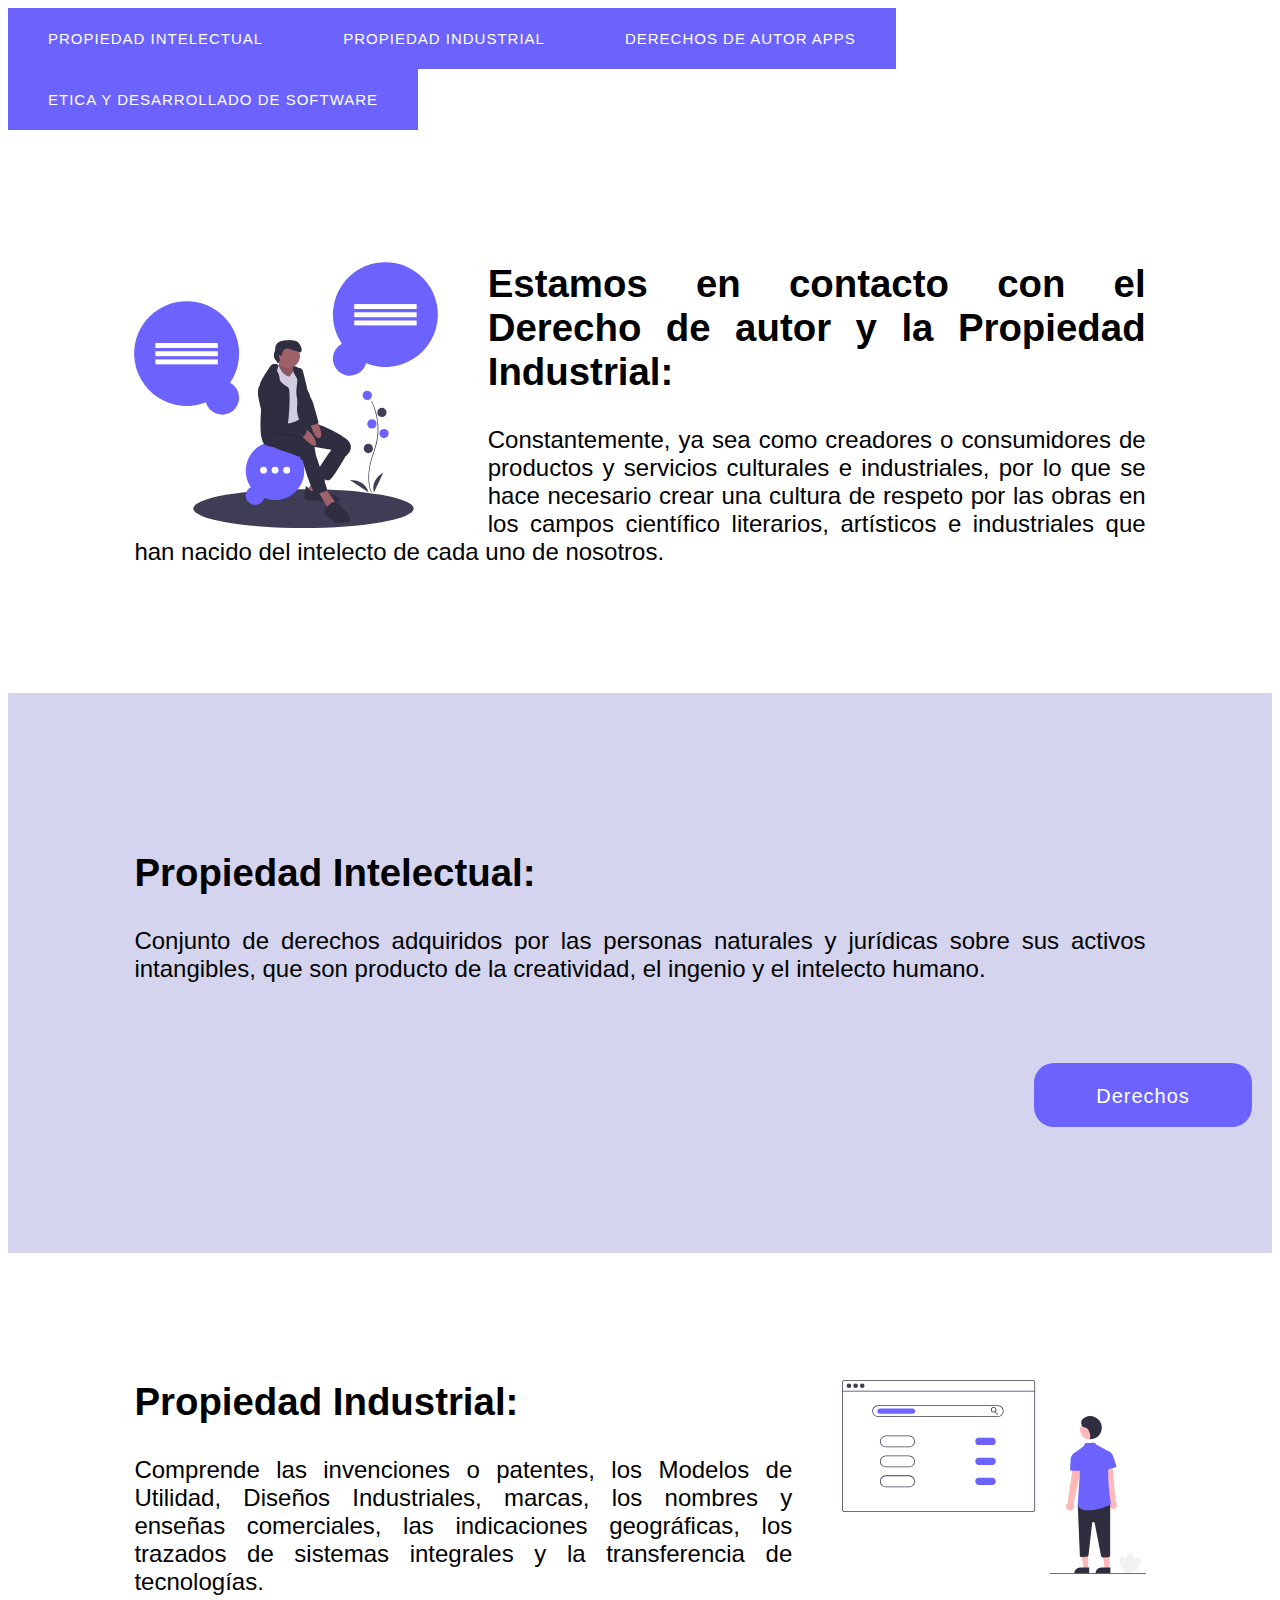
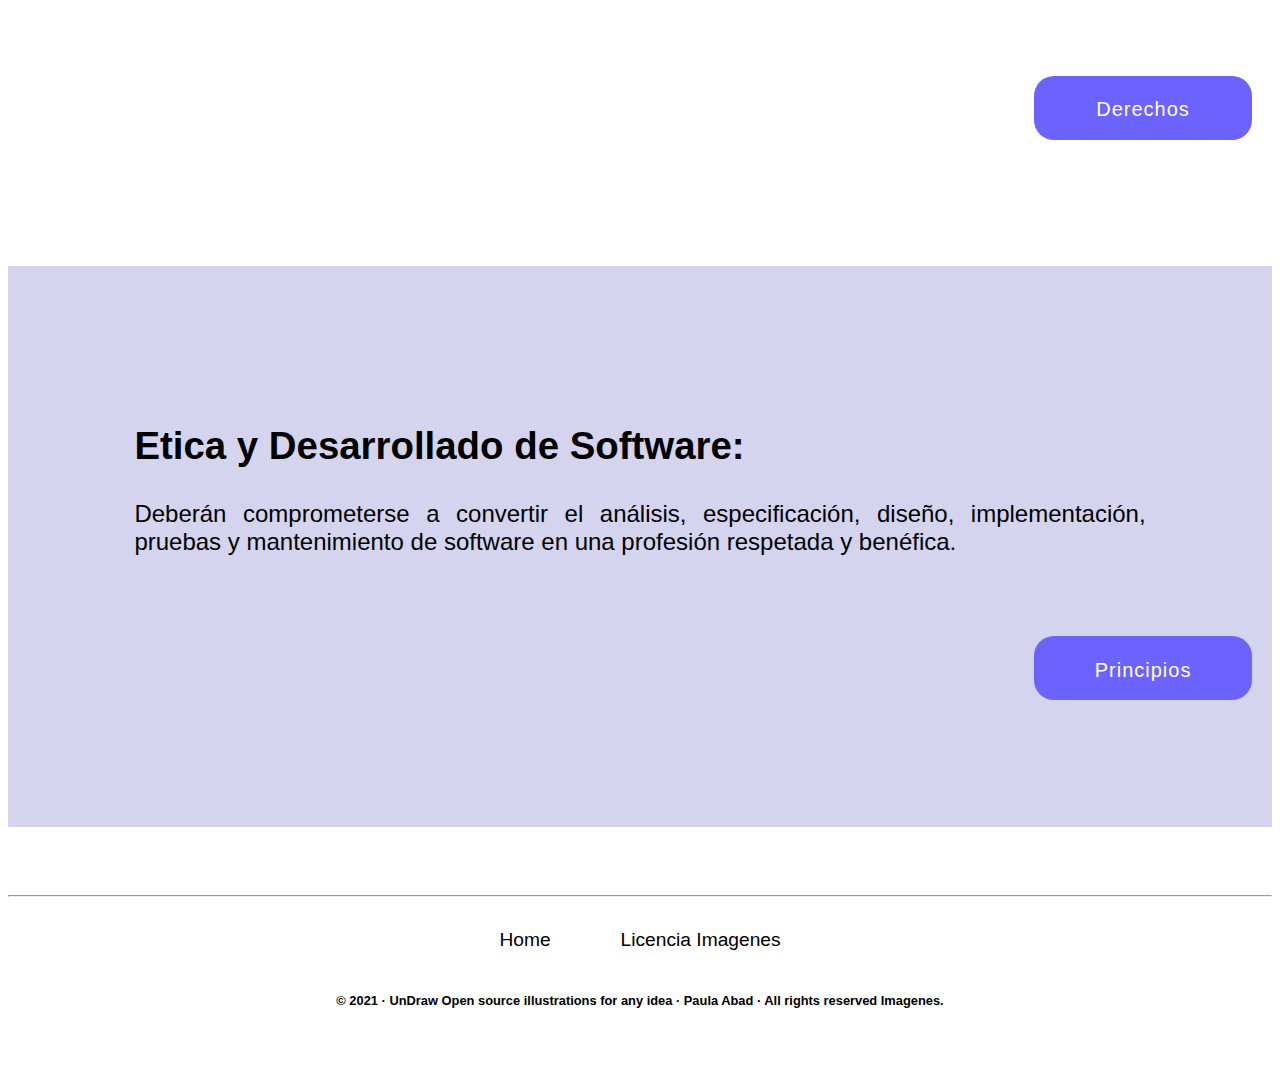
<file: index.html>
<!DOCTYPE html>
<html lang="es-ES">
<head>
    <title>Derechos de Autor</title>
    <meta charset="UTF-8">
    <meta http-equiv="X-UA-Compatible" content="IE=edge,chrome=1">
    <meta name="title" content="Derechos de autor">
    <meta name="description" content="Derechos de autor">
    <meta name="viewport" content="width=device-width, initial-scale=1">
    <link rel="stylesheet" type="text/css" href="style.css">
</head>
<body>
   <header>
    <nav id="menu">
        <ul>
            <li><a href="#intele">Propiedad Intelectual</a>
                <ul>
                    <li><a href="index1.html">Titulares y Derechoos de autor</a></li>
                    <li><a href="index1.html">Tipos de Obra</a></li>
                    <li><a href="index1.html">Cosas que protege el Derecho de Autor</a></li>
                    <li><a href="index1.html">Bases de Datos</a></li>
                    <li><a href="index1.html">Derecho Moral y Derecho Patrimonial</a></li>
                    <li><a href="index1.html">Plazo de protección</a></li>
                    <li><a href="index1.html">Limitaciones y excepciones al Derecho de Autor</a></li>
                    <li><a href="index1.html">Programas de computador</a></li>
                    <li><a href="index1.html">Software Libre y Licenciado</a></li>
                    <li><a href="index1.html">Acuerdos internacionales en materia de Derecho de Autor</a></li>
                    <li><a href="index1.html">NORMATIVIDAD COLOMBIANA SOBRE DERECHOS DE AUTOR</a></li>
                </ul>
            </li>
            <li><a href="#indu">Propiedad Industrial</a>
                <ul>
                    <li><a href="index2.html">¿Que es una Patente?</a></li>
                    <li><a href="index2.html">Tipos de Patentes</a></li>
                    <li><a href="index2.html">Derechos que confiere una Patente</a></li>
                    <li><a href="index2.html">Limitaciones de una Patente</a></li>
                    <li><a href="index2.html">LEMA COMERCIAL</a></li>
                    <li><a href="index2.html">CONVENIOS INTERNACIONALES EN RELACIÓN CON LA PROPIEDAD INDUSTRIAL</a></li>
                </ul>
            </li>
            <li><a href="index3.html">Derechos de Autor APPS</a>
                <ul>
                    <li><a href="index3.html">App Store</a></li>
                    <li><a href="index3.html">Play Store</a></li>
                </ul>
            </li>
            <li><a href="#etica">Etica y Desarrollado de Software</a>
                <ul>
                    <li><a href="index4.html">Como se maneja</a></li>
                    <li><a href="index4.html">Aspectos Eticos del Desarrollador y el Usuario</a></li>
                </ul>
            </li>
        </ul>
    </nav>
   </header>
   <div class="container">
        <h2><img class="idea" src="undraw_ideas_s70l.svg" alt="Aniamacion"> Estamos en contacto 
            con el Derecho de autor y la Propiedad Industrial:</h2>
        <p>Constantemente, ya sea como creadores o consumidores de productos y servicios culturales e industriales, por lo que 
            se hace necesario crear una cultura de respeto por las obras en los campos científico literarios, 
            artísticos e industriales que han nacido del intelecto de cada uno de nosotros.
        </p>
    </div>
    <div class="container1">
        <h2 id="intele">Propiedad Intelectual:</h2>
        <p>Conjunto de derechos adquiridos por las personas naturales y jurídicas sobre sus activos intangibles, 
            que son producto de la creatividad, el ingenio y el intelecto humano.</p><br><br>
        <a class="button" href="index1.html">Derechos</a>
    </div>
    <div class="container2">
        <h2 id="indu"><img class="idea1" src="undraw_Domain_names_re_0uun.svg" alt="Aniamcion">Propiedad Industrial:</h2>
        <p>Comprende las invenciones o patentes, los Modelos de Utilidad, Diseños Industriales, marcas, los nombres 
            y enseñas comerciales, las indicaciones geográficas, los trazados de sistemas integrales y la 
            transferencia de tecnologías.</p><br><br>
        <a class="button" href="index2.html">Derechos</a>
    </div>
    <div class="container3">
        <h2 id="etica">Etica y Desarrollado de Software:</h2>
        <p>Deberán comprometerse a convertir el análisis, especificación, diseño, implementación, pruebas y
            mantenimiento de software en una profesión respetada y benéfica.</p><br><br>
        <a class="button" href="index4.html">Principios</a>
    </div>
    <br><br>
    <hr>
    <footer>
        <ul id="submenu">
            <li><a href="#">Home</a></li>
            <li><a href="https://undraw.co/license">Licencia Imagenes</a></li>
        </ul>
        <h6>© 2021 · UnDraw Open source illustrations for any idea · Paula Abad · All rights reserved Imagenes.</h6><br>
    </footer>
</body>
</html>
</file>
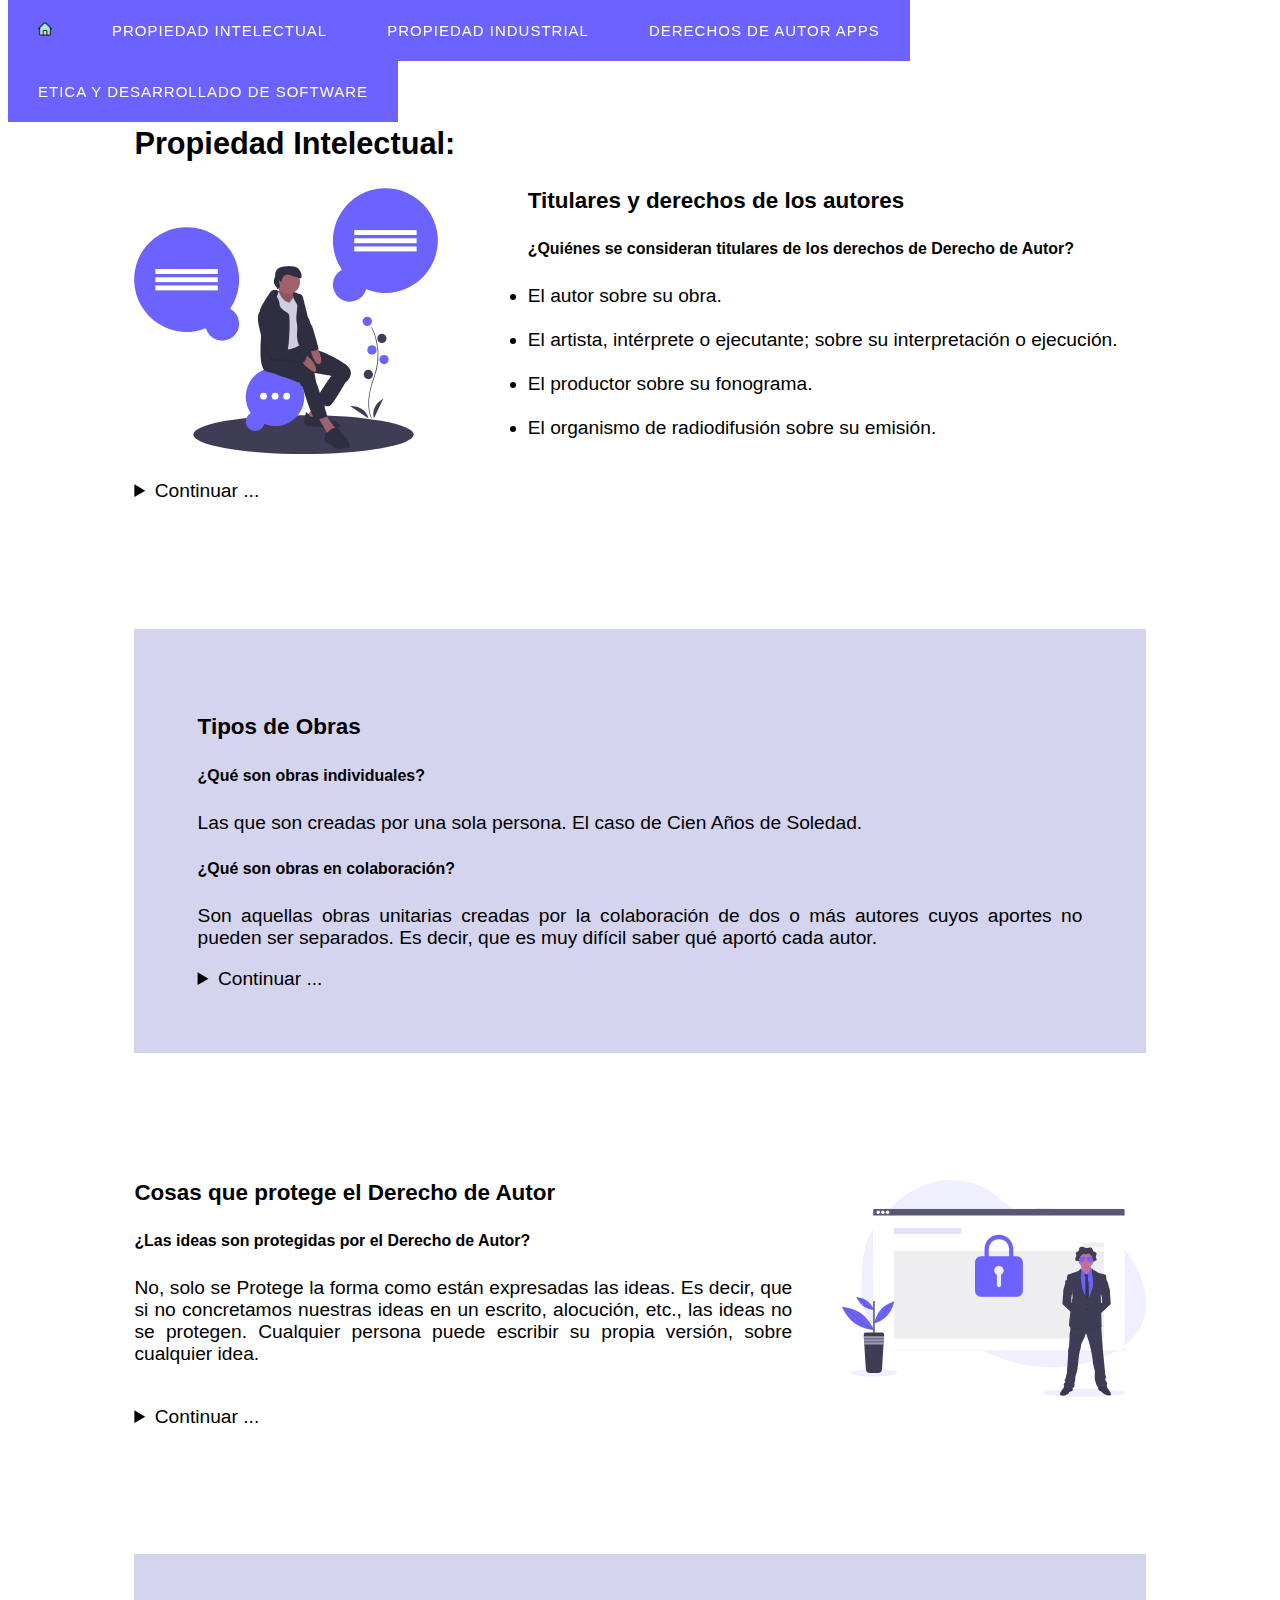
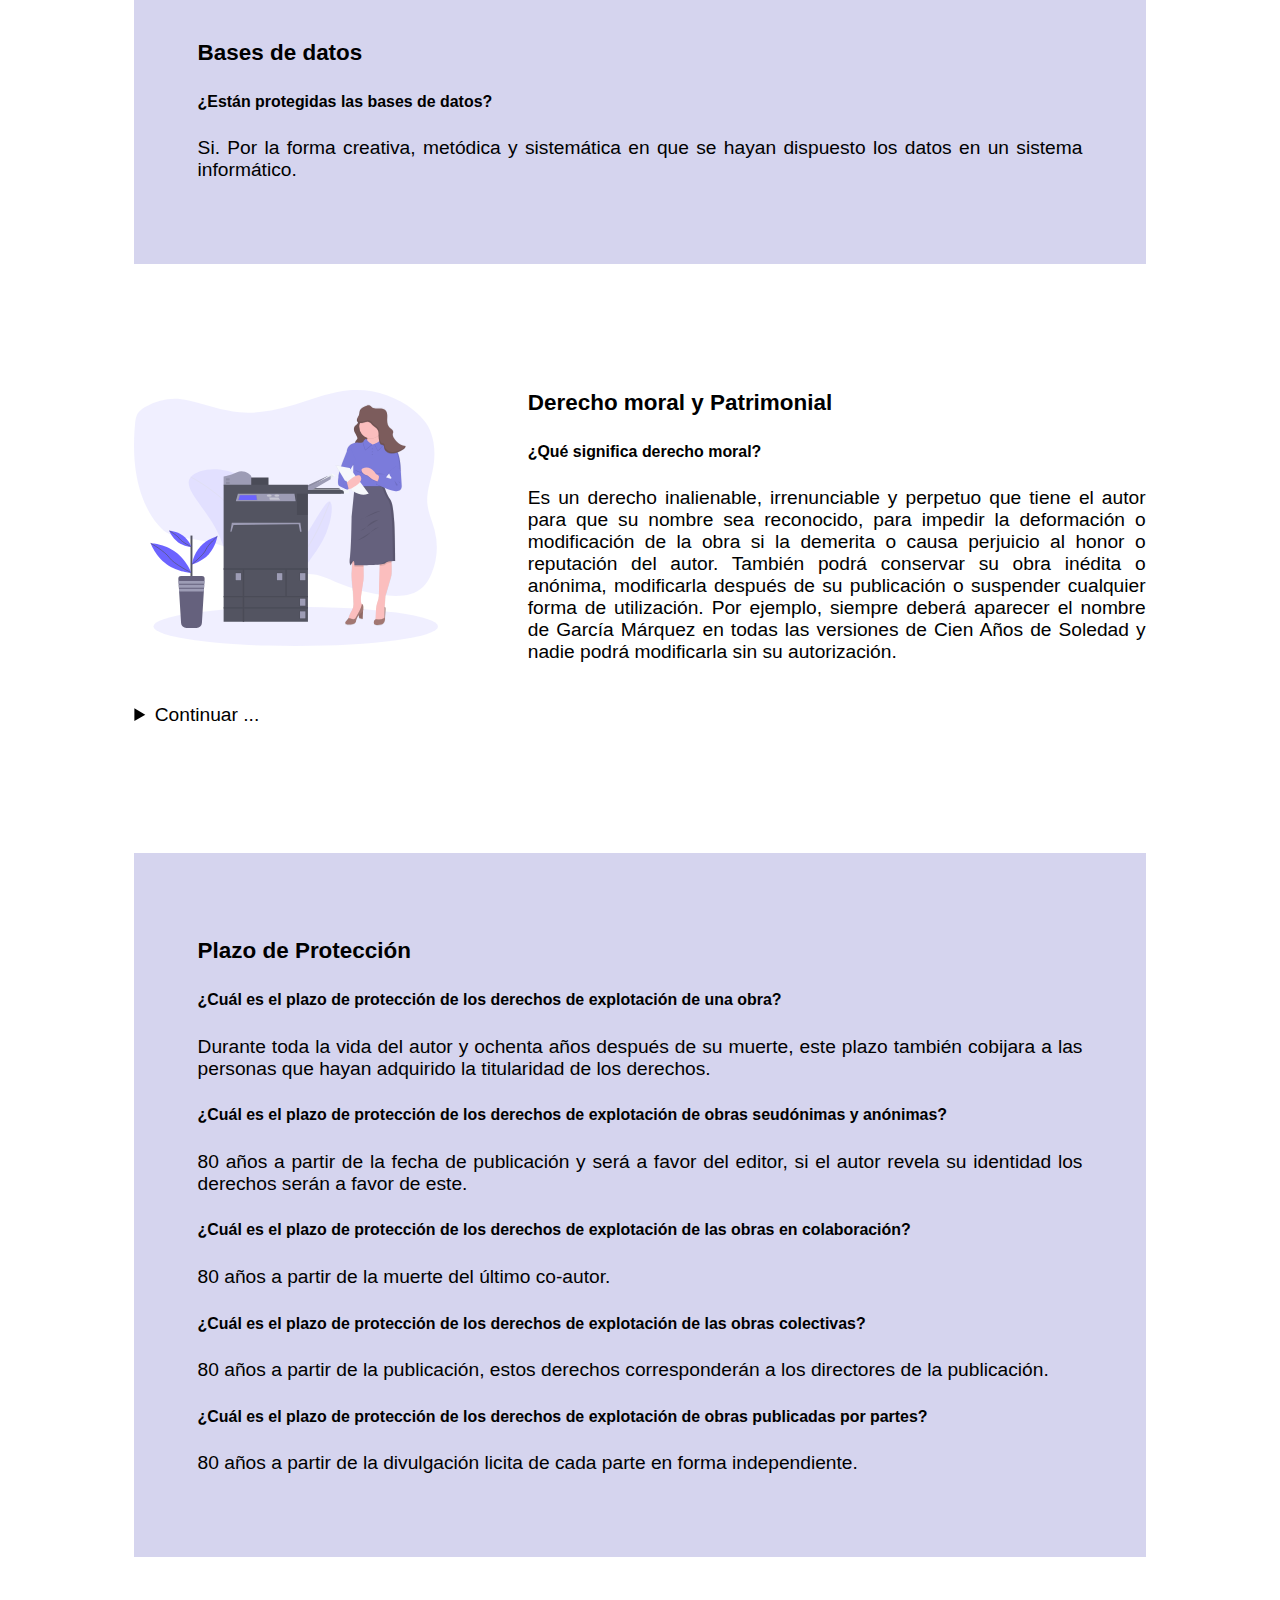
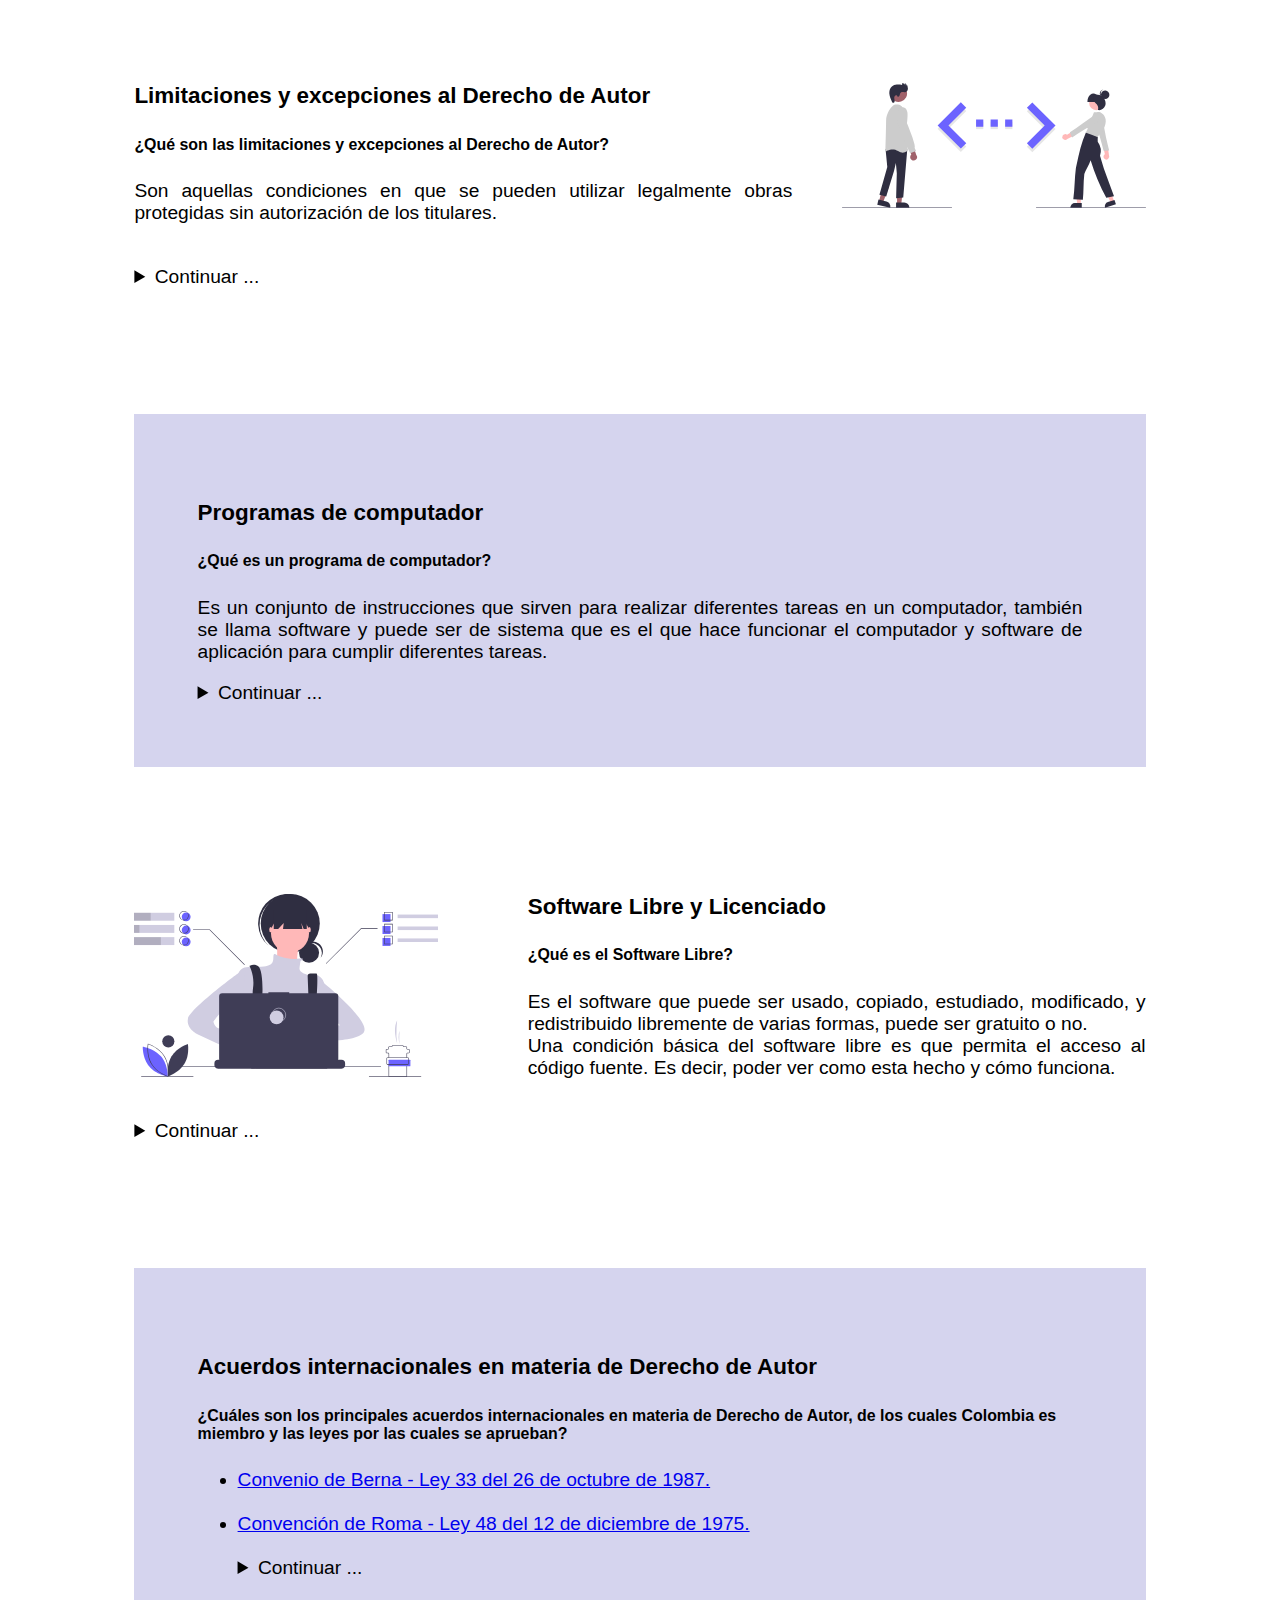
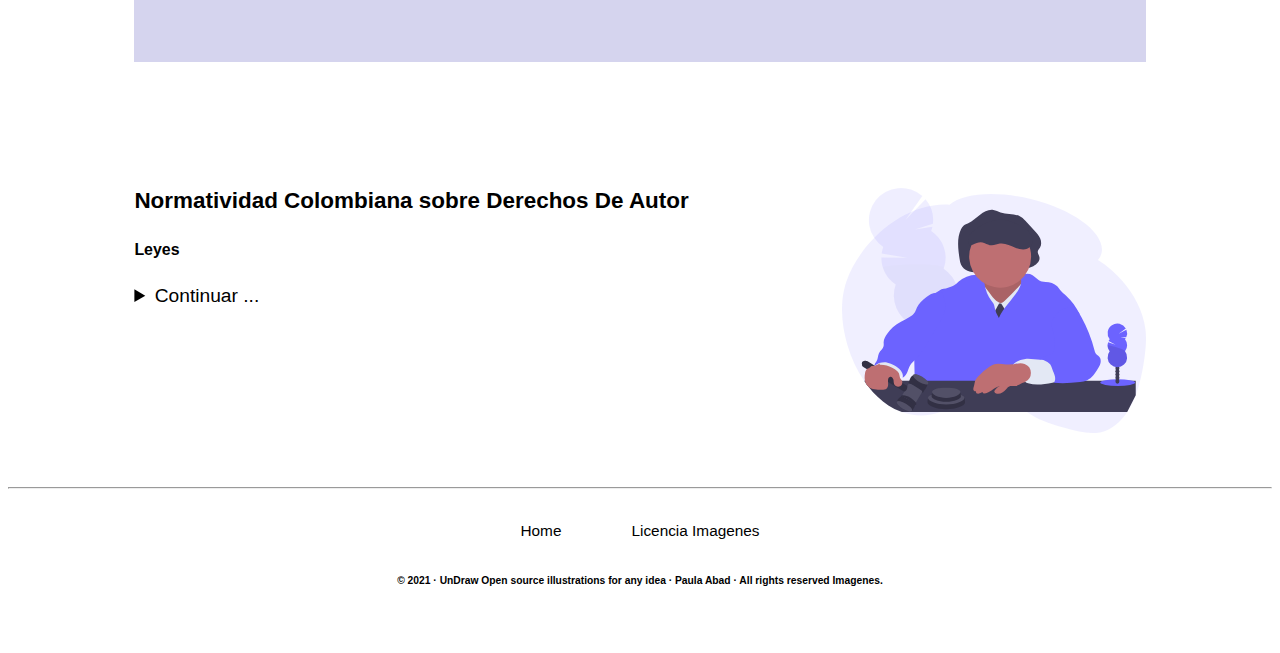
<file: index1.html>
<!DOCTYPE html>
<html lang="es-ES">
<head>
    <title>Propiedad Intelectual</title>
    <meta charset="UTF-8">
    <meta name="title" content="Propiedad Intelectual">
    <meta name="description" content="Propiedad Intelectual">
    <meta name="viewport" content="width=device-width">
    <link rel="stylesheet" type="text/css" href="style1.css">
</head>
<body>
   <header>
    <nav id="menu">
        <ul>
            <li><a href="index.html"><img src="home.png" alt="Icono Home" width="14"></a></li>
            <li><a href="#">Propiedad Intelectual</a>
                <ul>
                    <li><a href="#intele">Titulares y Derechoos de autor</a></li>
                    <li><a href="#obra">Tipos de Obra</a></li>
                    <li><a href="#segu">Cosas que protege el Derecho de Autor</a></li>
                    <li><a href="#dato">Bases de Datos</a></li>
                    <li><a href="#moral">Derecho Moral y Derecho Patrimonial</a></li>
                    <li><a href="#plazo">Plazo de protección</a></li>
                    <li><a href="#limit">Limitaciones y excepciones al Derecho de Autor</a></li>
                    <li><a href="#compu">Programas de computador</a></li>
                    <li><a href="#software">Software Libre y Licenciado</a></li>
                    <li><a href="#inter">Acuerdos internacionales en materia de Derecho de Autor</a></li>
                    <li><a href="#norma">NORMATIVIDAD COLOMBIANA SOBRE DERECHOS DE AUTOR</a></li>
                </ul>
            </li>
            <li><a href="index2.html">Propiedad Industrial</a>
                <ul>
                    <li><a href="index2.html">¿Que es una Patente?</a></li>
                    <li><a href="index2.html">Tipos de Patentes</a></li>
                    <li><a href="index2.html">Derechos que confiere una Patente</a></li>
                    <li><a href="index2.html">Limitaciones de una Patente</a></li>
                    <li><a href="index2.html">LEMA COMERCIAL</a></li>
                    <li><a href="index2.html">CONVENIOS INTERNACIONALES EN RELACIÓN CON LA PROPIEDAD INDUSTRIAL</a></li>
                </ul>
            </li>
            <li><a href="index3.html">Derechos de Autor APPS</a>
                <ul>
                    <li><a href="index3.html">App Store</a></li>
                    <li><a href="index3.html">Play Store</a></li>
                </ul>
            </li>
            <li><a href="index4.html">Etica y Desarrollado de Software</a>
                <ul>
                    <li><a href="index4.html">Como se maneja</a></li>
                    <li><a href="index4.html">Aspectos Eticos del Desarrollador y el Usuario</a></li>
                </ul>
            </li>
        </ul>
    </nav>
    </header>
    <div class="container">
        <h2>Propiedad Intelectual:</h2>
        <h3 id="intele"><img class="idea" src="undraw_ideas_s70l.svg" alt="Aniamacion">Titulares y derechos de los autores</h3>
        <h5>¿Quiénes se consideran titulares de los derechos de Derecho de Autor?</h5>
            <ul>
                <li>El autor sobre su obra.</li><br>
                <li>El artista, intérprete o ejecutante; sobre su interpretación o ejecución.</li><br>
                <li>El productor sobre su fonograma.</li><br>
                <li>El organismo de radiodifusión sobre su emisión.</li><br>
            </ul>
        <details><!--Para ocultar contenido y el usuario da click para verlo completp-->
            <summary>Continuar ...</summary>
            <h5>¿A quién pertenece el Derecho de Autor de una obra Literaria, Artística o Científica?</h5>
            <p>Al autor que la creo.</p>
            <h5>¿Se requieren formalidades para que una obra sea protegida por el Derecho de Autor?</h5>
            <p>No. La obra queda protegida automáticamente desde el momento de su creación. No es necesario ningún registro.</p>
            <h5>¿Qué Derechos confiere el Derecho de Autor?</h5>
            <p>Se confieren dos tipos de derechos: derecho moral y derecho patrimonial. Adelante se explican más detalladamente.</p>
            <h5>¿Quién se considera autor de una obra Literaria, Artística o Científica?</h5>
            <p>La persona que crea la obra. García Márquez es el autor de Cien Años de Soledad.</p>
            <h5>¿Quién se puede presumir autor de una obra Literaria, Artística o Científica?</h5>
            <p>Aquella persona cuyo nombre, firma o signo que lo identifique aparezca en la obra.</p>
            <h5>¿Quién es el titular de los Derechos de Explotación de una obra Literaria, Artística o Científica?</h5>
            <p>El autor o la persona a quien este le haya cedido la titularidad.</p>
            <h5>¿Quién ejerce los Derechos de Autor de la obra divulgada en forma anónima o seudónima?</h5>
            <p>A aquel que divulgue la obra con consentimiento del autor, si el autor revela su identidad los derechos le corresponderán a él.</p>
        </details>
    </div>
    <div class="container1">
        <h3 id="obra">Tipos de Obras</h3>
        <h5>¿Qué son obras individuales?</h5>
        <p>Las que son creadas por una sola persona. El caso de Cien Años de Soledad.</p>
        <h5>¿Qué son obras en colaboración?</h5>
        <p>Son aquellas obras unitarias creadas por la colaboración de dos o más autores cuyos aportes no pueden 
            ser separados. Es decir, que es muy difícil saber qué aportó cada autor.</p>
        <details>
            <summary>Continuar ...</summary>
            <h5>¿A quién corresponden los Derechos de Autor de la obra en colaboración?</h5>
            <p>A todas los autores y en proporción a su colaboración.</p>
            <h5>¿Qué es una obra colectiva?</h5>
            <p>Es aquella que es editada y divulgada por una persona natural o jurídica que coordina a un grupo de autores que la producen.</p>
            <h5>¿A quién corresponden los derechos de la obra colectiva?</h5>
            <p>A la persona natural o jurídica que coordina al grupo de autores que la producen, salvo pacto en contrario.</p>
            <h5>¿Qué es una obra derivada e independiente?</h5>
            <p>Es la obra nueva que se basa en una obra ya existente en la que el autor no colabora, pero la autoriza. Por ejemplo, una película sobre Cien Años de Soledad.</p>
            <h5>¿Es exhaustiva la lista de obras y títulos originales protegidos que figuran en la Ley 23 de 1982 sobre Derecho de Autor?</h5>
            <p>No, la Ley 23 de 1982 - Artículo 2 nos muestra que los derechos de autor recaen sobre las obras 
                científicas, literarias y artísticas cualquiera que sea el modo o forma de expresión y cualquiera que 
                sea su destinación, tales como: Ese termino tales como: significa que no solamente están protegidas 
                la obras enunciadas en las Ley. Lo anterior quiere decir que cualquier obra está protegida, así no 
                figure en la lista enunciada en la citada Ley.</p>
        </details>
    </div>
    <div class="container2">
        <h3 id="segu"><img class="idea1" src="undraw_security_o890.svg" alt="Aniamcion">Cosas que protege el Derecho de Autor</h3>
        <h5>¿Las ideas son protegidas por el Derecho de Autor?</h5>
        <p>No, solo se Protege la forma como están expresadas las ideas. Es decir, que si no concretamos nuestras 
            ideas en un escrito, alocución, etc., las ideas no se protegen. Cualquier persona puede escribir su 
            propia versión, sobre cualquier idea.</p><br>
        <details>
            <summary>Continuar ...</summary>
            <h5>¿Qué otras cosas no protege el Derecho de Autor?</h5>
            <p>Los procedimientos, métodos de operación o conceptos matemáticos en sí, los sistemas o el contenido 
                ideológico o técnico de las obras científicas.</p>
            <h5>¿Las obras científicas están protegidas por su contenido científico?</h5>
            <p>No. Solo es protegida la forma como se expresa ese contenido. Por ejemplo el concepto sobre la ley de 
                la gravedad no se protege, solo se protege la forma.</p>
            <h5>¿Una obra debe ser de calidad para ser protegida?</h5>
            <p>No. La protección se da no por la calidad de la obra sino por la forma en que se expresan las ideas. 
                Cualquier obra, pese a ser de pésima calidad, está protegida.</p>
            <h5>¿Una obra para ser protegida que condiciones debe reunir?</h5>
            <p>Deberá ser original. Es decir, que no sea una copia de otra obra existente.</p>
        </details>
    </div>
    <div class="container3">
        <h3 id="dato">Bases de datos</h3>
        <h5>¿Están protegidas las bases de datos?</h5>
        <p>Si. Por la forma creativa, metódica y sistemática en que se hayan dispuesto los datos en un sistema informático.</p>
    </div>
    <div class="container4">
        <h3 id="moral"><img class="idea2" src="undraw_photocopy_gj0t.svg" alt="Aniamacion">Derecho moral y Patrimonial</h3>
        <h5>¿Qué significa derecho moral?</h5>
        <p>Es un derecho inalienable, irrenunciable y perpetuo que tiene el autor para que su nombre sea reconocido, 
            para impedir la deformación o modificación de la obra si la demerita o causa perjuicio al honor o 
            reputación del autor. También podrá conservar su obra inédita o anónima, modificarla después de su 
            publicación o suspender cualquier forma de utilización. Por ejemplo, siempre deberá aparecer el nombre 
            de García Márquez en todas las versiones de Cien Años de Soledad y nadie podrá modificarla sin su 
            autorización.</p><br>
        <details>
            <summary>Continuar ...</summary>
            <h5>¿En caso del fallecimiento del autor a quién corresponde el derecho moral?</h5>
            <p>A la persona natural o jurídica que el autor haya designado expresamente por disposición de última 
                voluntad; en su defecto el ejercicio de los derechos corresponderá a los herederos.</p>
            <h5>¿Qué significa derecho patrimonial?</h5>
            <p>Es el derecho exclusivo que tienen los autores o titulares, de autorizar o prohibir las diferentes 
                formas de utilización de sus obras o de sus producciones.</p>
            <h5>¿Qué características tienen los derechos patrimoniales?</h5>
            <p>Son derechos exclusivos, negociables, independientes unos de otros y renunciables.</p>
            <h5>¿Cuáles son los derechos patrimoniales?</h5>
            <ul>
                <li>Reproducción.</li><br>
                <li>Distribución.</li><br>
                <li>Comunicación Pública.</li><br>
                <li>Transformación.</li><br>
            </ul>
            <h5>¿Qué es reproducción?</h5>
            <p>Es la fijación de la obra o parte de ella por cualquier medio y en cualquier forma que permita la 
                comunicación u obtención de copias. Es decir, sacar copias.
                También es reproducción guardar una obra en un computador, memoria USB, CD, CD.ROM. DVD etc.</p>
            <h5>¿Qué es distribución?</h5>¿Qué es distribución?
            <p>Es poner una obra a disposición del público mediante venta, préstamo, arrendamiento o alquiler, etc.</p>
            <h5>¿Qué es comunicación pública?</h5>
            <p>Todo acto por el cual una pluralidad de personas pueda tener acceso a la obra sin previa distribución 
                de ejemplares a cada una de ellas, siempre y cuando este acto se realice fuera de un ámbito 
                estrictamente cerrado o familiar. Por ejemplo, la proyección de una película, un concierto, etc.</p>
            <h5>¿Qué clase de actos se consideran comunicación pública?</h5>
            <p>Representaciones en vivo en directo o en diferido, radiodifusión por radio, televisión o por cable 
                o retransmisión de las mismas, proyección de obras audiovisuales, exhibición de obras de arte, 
                transmisión de la obra radiodifundida en lugar accesible al público como discotecas, bares, aviones, 
                consultorios, hoteles, acceso público las obras incorporadas a una base de datos, subir obras a 
                internet etc.</p>
            <h5>¿El acceso público a las obras incorporadas a una base de datos se considera comunicación pública?</h5>
            <p>Si. Es decir, que cualquier obra que se incorpore en una base de datos, se considera que ha sido 
                comunicada públicamente.</p>
            <h5>¿Se requiere autorización para el uso de la obra radiodifundida en discotecas, bares, aviones, 
                consultorios, hoteles, centros comerciales, etc.?</h5>
            <p>Si. Sí en estos sitios se va a poner música, exhibir películas etc., deberán tener autorización del titular.</p>
        </details>
        </div>
        <div class="container5">
            <h3 id="plazo">Plazo de Protección</h3>
            <h5>¿Cuál es el plazo de protección de los derechos de explotación de una obra?</h5>
            <p>Durante toda la vida del autor y ochenta años después de su muerte, este plazo también cobijara 
                a las personas que hayan adquirido la titularidad de los derechos.</p>
            <h5>¿Cuál es el plazo de protección de los derechos de explotación de obras seudónimas y anónimas?</h5>
            <p>80 años a partir de la fecha de publicación y será a favor del editor, si el autor revela su identidad 
                los derechos serán a favor de este.</p>
            <h5>¿Cuál es el plazo de protección de los derechos de explotación de las obras en colaboración?</h5>
            <p>80 años a partir de la muerte del último co-autor.</p>
            <h5>¿Cuál es el plazo de protección de los derechos de explotación de las obras colectivas?</h5>
            <p>80 años a partir de la publicación, estos derechos corresponderán a los directores de la publicación.</p>
            <h5>¿Cuál es el plazo de protección de los derechos de explotación de obras publicadas por partes?</h5>
            <p>80 años a partir de la divulgación licita de cada parte en forma independiente.</p>
        </div>
        <div class="container6">
            <h3 id="limit"><img class="idea3" src="undraw_Code_typing_re_p8b9.svg" alt="Aniamcion">Limitaciones y excepciones al Derecho de Autor</h3>
            <h5>¿Qué son las limitaciones y excepciones al Derecho de Autor?</h5>
            <p>Son aquellas condiciones en que se pueden utilizar legalmente obras protegidas sin autorización 
                de los titulares.</p><br>
            <details><!--Para ocultar contenido y el usuario da click para verlo completp-->
                <summary>Continuar ...</summary>
                <h5>¿Qué tipo de limitaciones y excepciones al Derecho de Autor se conocen?</h5>
                <p>A- Poder utilizar libremente las obras. Por ejemplo, los instructores del SENA podrán utilizar 
                    fotocopias de partes de obras y otros materiales protegidos, libremente, siempre que los utilicen 
                    exclusivamente con fines de enseñanza.<br><br>
                    B- Concesión de licencias no voluntarias con la obligación de compensar al titular de los derechos.</p>
                <h5>¿Qué requisitos deben reunir las limitaciones y excepciones al Derecho de Autor?</h5>
                <ul>
                    <li>Que sean en ciertos casos excepcionales expresamente definidos en la ley. Por ejemplo, 
                        con fines de enseñanza.</li><br>
                    <li>Que no atenten a la explotación normal de la obra.</li><br>
                    <li>Que no causen un perjuicio injustificado a los intereses legítimos del autor.</li><br>
                </ul>
                <h5>¿En qué casos se pueden utilizar obras protegidas por el Derecho de Autor sin autorización de 
                    los titulares de los derechos?</h5>
                <p>En los artículos 31 a 44 de la Ley 23 de 1982 figuran los siguientes:</p>
                <ul>
                    <li>Citas de autor. Citar pequeños pasajes de obras citando al autor.</li><br>
                    <li>Utilización de obras literarias o artísticas con fines de enseñanza.</li><br>
                    <li>Reconocimiento de acontecimientos de actualidad.</li><br>
                    <li>Difusión de noticias.</li><br>
                    <li>Publicación de discursos siempre que se trate de obras cuya propiedad no haya sido previa 
                        y expresamente reservada.</li><br>
                    <li>Publicación de retratos cuando se relaciona con fines científicos, didácticos o culturales 
                        en general o con hechos o acontecimientos de interés público o que se hubieren desarrollado 
                        en público.</li><br>
                    <li>Reproducción para fines privados- Copia privada. Por ejemplo, copia de un CD o un libro obtenido 
                        legalmente para uso exclusivo del dueño.</li><br>
                    <li>Reproducción de obras agotadas por parte de las bibliotecas.</li><br>
                    <li>Publicación de obras colocadas en las vías públicas. Por ejemplo, monumentos, edificios, etc.</li><br>
                    <li>Utilización de conferencias con fines educativos, se necesita autorización para su publicación.</li><br>
                    <li>Reproducción de normas jurídicas. Por ejemplo, se pueden reproducir las leyes, los decretos, etc.</li><br>
                    <li>Reproducción para fines judiciales. Por ejemplo, las copias que solicita un juez.</li><br>
                    <li>Utilización de obras en domicilio privado.</li><br>
                </ul>
                <h5>¿Cuándo es lícito reproducir para uso privado obras protegidas sin autorización?</h5>
                <p>Se pueden reproducir obras legalmente adquiridas, sin ánimo de lucro para uso privado en un solo 
                    ejemplar, pagando la compensación por copia privada. Por ejemplo, se deberán pagar los derechos 
                    de fotocopia. Además de hacerlo las instituciones educativas, lo debe hacer cualquier persona que 
                    preste servicio de fotocopias.</p>
                <h5>¿Se puede reproducir sin autorización cualquier obra para uso privado?</h5>
                <p>No. Las bases de datos electrónicas y los programas de ordenador requieren autorización.</p>
                <h5>¿Las personas con discapacidad pueden utilizar una obra para uso privado sin autorización?</h5>
                <p>Se pueden reproducir, distribuir y comunicar públicamente obras que ya hayan sido divulgadas y 
                    sin ánimo de lucro para beneficiar a personas con discapacidad.</p>
                <h5>¿Se pueden citar fragmentos ajenos en una obra propia?</h5>
                <p>Se pueden citar pequeños pasajes de obras citando a la obra y al autor de una obra divulgada, 
                    con fines docentes o investigativos.</p>
                <h5>¿Cuando se pueden realizar actos de utilización de obras; con fines de ilustración para la 
                    enseñanza, sin autorización de los titulares de los derechos?</h5>
                <p>Se pueden utilizar pequeños fragmentos de obras ya divulgadas en las aulas con fines de enseñanza, 
                    sin finalidad comercial, incluyendo en lo posible el nombre del autor y de la obra. Recordar 
                    que hay que pagar los derechos de fotocopiado por parte de las personas o entidades que prestan 
                    este servicio.</p>
                <h5>¿Cuando se pueden realizar actos de utilización de trabajos, sobre temas de actualidad difundidos 
                    por los medios de comunicación social, sin autorización de los titulares de los derechos?</h5>
                <p>Cuando el autor no haya hecho reserva de derechos, se deberá citar al autor a quien corresponderá 
                    una remuneración equitativa.<br>
                    En caso de colaboraciones literarias si es necesaria la autorización del autor.</p>
                <h5>Cuando se pueden realizar actos de utilización de discursos, conferencias, alocuciones etc., 
                    sin autorización de los titulares de los derechos?</h5>
                <p>Cuando han sido pronunciados en público y que su utilización sea con el fin de informar sobre 
                    la actualidad.</p>
                <h5>¿Es lícita la utilización de los discursos pronunciados en sesiones parlamentarias o de 
                    corporaciones públicas, sin autorización?</h5>
                <p>Si. Este tipo de discursos, se podrán utilizar sin autorización.</p>
                <h5>¿Se pueden realizar actos de utilización de obras situadas permanentemente en parques, 
                    calles, plazas u otras vías públicas; sin autorización?</h5>
                <p>Si. Por ejemplo, se pueden fotografiar sin autorización este tipo de obras.</p>
                <h5>¿Cuándo es posible ejecutar obras musicales sin autorización de los titulares de los derechos 
                    en el curso de ceremonias religiosas, actos oficiales del estado y de las administraciones públicas?</h5>
                <p>Siempre que tanto la asistencia del público como la actuación de los artistas sea gratuita.</p>
                <h5>¿La parodia para ser considerada una transformación requiere autorización del autor?</h5>
                <p>No. Pero no debe crear confusión con la obra parodiada ni ocasionar algún daño a la obra o al autor.
                    Recordar las parodias de diversos personajes que hacía Jaime Garzón.</p>
            </details>
        </div>
        <div class="container7">
            <h3 id="compu">Programas de computador</h3>
            <h5>¿Qué es un programa de computador?</h5>
            <p>Es un conjunto de instrucciones que sirven para realizar diferentes tareas en un computador, 
                también se llama software y puede ser de sistema que es el que hace funcionar el computador y 
                software de aplicación para cumplir diferentes tareas.</p>
            <details><!--Para ocultar contenido y el usuario da click para verlo completp-->
                <summary>Continuar ...</summary>
                <h5>¿En qué forma se protegen los programas de computador?</h5>
                <p>Como obras literarias.</p>
                <h5>¿Qué requisitos debe cumplir un programa de computador para ser protegido?</h5>
                <p>Que sea original, que exprese la personalidad del autor y de su creación intelectual.</p>
                <h5>¿Quién se considera autor del programa de computador?</h5>
                <p>La persona o personas naturales que lo crearon.<br>
                Serán titulares las personas naturales o jurídicas para las cuales se creo el programa.</p>
                <h5>¿Cuál es la duración de la protección de los derechos de explotación de un programa de computador?</h5>
                <p>La vida del autor y 80 años después de su muerte.<br>
                Para personas jurídicas, 50 años a partir de la publicación del programa.</p>
                <h5>¿Se puede hacer sin autorización la reproducción de un programa de computador para uso personal?</h5>
                <p>No. Solamente una copia de seguridad.</p>
                <h5>¿Es permitido hacer una copia de seguridad de un programa de computador adquirido legalmente?</h5>
                <p>Si. Para evitar el riesgo de daño o pérdida del programa original.</p>
            </details>
        </div> 
        <div class="container8">
            <h3 id="software"><img class="idea4" src="undraw_dev_focus_b9xo.svg" alt="Aniamacion">Software Libre y Licenciado</h3>
            <h5>¿Qué es el Software Libre?</h5>
            <p>Es el software que puede ser usado, copiado, estudiado, modificado, y redistribuido libremente 
                de varias formas, puede ser gratuito o no.<br>
                Una condición básica del software libre es que permita el acceso al código fuente. Es decir, 
                poder ver como esta hecho y cómo funciona.</p><br>
            <details><!--Para ocultar contenido y el usuario da click para verlo completp-->
                <summary>Continuar ...</summary>
                <h5>¿Qué derechos confiere a los usuarios el Software Libre?</h5>
                <p>Los usuarios de software libre tienen los siguientes derechos consignados en las llamadas 
                    4 libertades:</p>
                <ol>
                    <li>La libertad de usar el programa, con cualquier propósito.</li><br>
                    <li>La libertad de estudiar cómo funciona el programa y modificarlo, adaptándolo a tus necesidades.</li><br>
                    <li>La libertad de distribuir copias del programa, con lo cual puedes ayudar a tu prójimo.</li><br>
                    <li>La libertad de mejorar el programa y hacer públicas esas mejoras a los demás, de modo que toda 
                        la comunidad se beneficie.</li><br>
                </ol>
                <p>Las libertades 2 y 4 requieren acceso al código fuente porque estudiar y modificar software 
                    sin su código fuente es muy poco viable.</p>
                <h5>¿Que es el Software Licenciado?</h5>
                <p>Es un producto de software que es comerciaizado con ciertas condiciones y terminos de uso, establecidas
                    por el fabricante. Estas condiciones generalmente limitan el numero de equipos en los que el producto
                    puede ser instalado y son conocidas como "licencias", juegan un papel variable sobre el precio final
                    del producto, pues entre mas equipos pueda instalar, más costoso resultara el producto. La ventaja de 
                    este tipo de comercialización es que se paga a la medida de las necesidades de la compañía que adquiere
                    el software y queda abierta la posibilidad de extender el numero de licencias pagando un valor adicional 
                    por cadda licencia extra.</p>
                <h5>¿Puede un software licenciado ser instalados en mas equipos de los que dice la licencia?</h5>
                <p>Tecnicamente el software puede ser instalado en diferentes maquinas usando una unica licencia, 
                    sin embargo, hacer esto violaría los terminos de uso establecidos por el fabricante y por lo tanto 
                    el software sería considerado ilegal, lo cual tendría repercuciones legales y penales establecidas
                    en las leyes colombianas.</p>
                <h5>¿Cuál es la forma de pago en la concesión de licencias de derechos de propiedad intelectual en 
                    los acuerdos de Transferencia de Tecnología?</h5>
                <ul>
                    <li>Suma global que se puede pagar de contado o a plazos.</li><br>
                    <li>Regalías en función de los resultados económicos obtenidos.</li><br>
                    <li>Pagando Tasas por asistencia o servicios prestados por profesionales o por expertos.</li><br>
                </ul>
                <h5>¿Qué elementos básicos debe tener un acuerdo de concesión de licencia?</h5>
                <ul>
                    <li>Identificar claramente a las personas o entidades que serán las partes del contrato de licencia.</li><br>
                    <li>Descripción correcta del producto que se fabricara, venderá o utilizará, su patente,
                        conocimientos técnicos a suministrar y condiciones sobre los eventuales adelantos del producto.</li><br>
                    <li>Definir las actividades permisibles; fabricar, vender, territorio para su explotación, limitaciones 
                        sobre los precios de venta, etc.</li><br>
                    <li>Definir claramente la calidad del producto, el volumen de producción, fabricación del producto por 
                        terceros autorizados, canales de distribución y Garantía que los
                        conocimientos técnicos son suficientes y adecuados.</li><br>
                    <li>Definir los mecanismos de solución de controversias ya sea judicialmente o mediante la mediación 
                        y arbitraje. La OMPI (Organización Mundial de la Propiedad Intelectual) cuenta con un centro 
                        de arbitraje y mediación especializado.</li><br>
                    <li>Especificar claramente la duración del contrato de licencia.</li>
                </ul>
                <h5>¿Cuáles serian las ventajas de las licencias?</h5>
                <ul>
                    <li>Para los titulares de activos de propiedad intelectual como patentes y conocimientos técnicos 
                        y que no tengan suficiente capital o infraestructura de fabricación e
                        infraestructura de distribución es muy importante la concesión de licencias.</li><br>
                    <li>Es posible que un infractor del derecho de propiedad intelectual se convierta en socio a través 
                        de una licencia.</li><br>
                    <li>El titular del derecho conserva su titularidad mientras recibe regalías en virtud de la licencia concedida.</li><br>
                </ul>
                <h5>¿Cuáles son los riesgos de concesión de las licencias?</h5>
                <ul>
                    <li>Que el licenciatario se convierta en competencia del licenciante.</li><br>
                    <li>Que el licenciatario no gestione adecuadamente la comercialización, lo que se refleja en escasas 
                        regalías para el licenciante.</li><br>
                    <li>Que la tecnología no esté a punto para su explotación.</li><br>
                </ul>
            </details>
        </div>
        <div class="container9">
            <h3 id="inter">Acuerdos internacionales en materia de Derecho de Autor</h3>
            <h5>¿Cuáles son los principales acuerdos internacionales en materia de Derecho de Autor, de los cuales 
                Colombia es miembro y las leyes por las cuales se aprueban?</h5>
            <ul>
                <li><a href="http://www.wipo.int/treaties/es/ip/berne/index.html">Convenio de Berna - Ley 33 del 26 de octubre 
                    de 1987.</a></li><br>
                <li><a href="http://www.wipo.int/treaties/es/ip/rome/index.html">Convención de Roma - Ley 48 del 12 
                    de diciembre de 1975.</a></li><br>
                <details><!--Para ocultar contenido y el usuario da click para verlo completp-->
                    <summary>Continuar ...</summary>
                    <li><a href="http://www.wipo.int/treaties/es/ip/wppt/index.html">Tratado de la OMPI sobre 
                        Interpretación o Ejecución y Fonogramas WPPT de 1996 - Ley 545 de 1999.</a></li><br>
                    <li><a href="http://www.wipo.int/treaties/es/ip/wct/index.html">Tratado de la OMPI Derecho de Autor WCT de 
                        1996 - Ley 565 de 2000.</a></li><br> 
                    <li><a href="http://www.wto.org/spanish/docs_s/legal_s/27-trips_01_s.htm">ADPIC- Acuerdo sobre los Aspectos 
                        de los Derechos de Propiedad Intelectual relacionados con el Comercio - Ley 170 de 1994.</a></li><br>
                    <li><a href="http://www.wipo.int/wipolex/es/other_treaties/details.jsp?group_id=22&treaty_id=208">
                        Convención Universal sobre Derecho de Autor revisada en París 1971 - Ley 48 de 1975.</a></li><br>
                    <li><a href="http://www.wipo.int/wipolex/es/details.jsp?id=9445">Decisión Andina 351 de 1993- 
                        Régimen común sobre Derecho de Autor y Derechos Conexos de la Comisión del Acuerdo de 
                        Cartagena - Ley 8 de 1973.</a></li><br>
                    <li><a href="http://www.wipo.int/treaties/es/ip/frt/">Tratado sobre el registro internacional 
                        de obras audiovisuales («Tratado sobre el Registro de Películas») -Ginebra el 20 de abril 
                        de 1989 - Colombia firmó el 26 de junio de 2012.</a></li><br>
                    <li><a href="http://www.wipo.int/treaties/es/ip/phonograms/trtdocs_wo023.html">Convenio para la Protección 
                        de los Productores de Fonogramas contra la Reproducción no autorizada de sus Fonogramas de 1971 - 
                        Ley 23 de 1992.</a></li><br>
                    <li><a href="http://www.wipo.int/treaties/es/ip/brussels/index.html">Convenio de Bruselas sobre 
                        la Distribución de Señales Portadoras de Programas Transmitidas por Satélite - Ley 1519 de 2012.</a></li><br>
                </ul>
            </details>
        </div>
        <div class="container10">
            <h3 id="norma"><img class="idea5" src="undraw_judge_katerina_limpitsouni_ny1q.svg" alt="Aniamcion">Normatividad Colombiana sobre Derechos De Autor</h3>
            <h5>Leyes</h5>
            <details><!--Para ocultar contenido y el usuario da click para verlo completp-->
                <summary>Continuar ...</summary><br>
            <ul>
                <li><a href="http://www.derechodeautor.gov.co/documents/10181/182597/ley14031907201 0.pdf/98eed1e3-ddbe-47dd-b070-ad60d0c58967">
                    Ley 1403 de 2010.- Por la cual se adiciona la Ley 23 de 1982, sobre Derechos de Autor, 
                    se establece una remuneración por comunicación pública a los artistas, intérpretes o 
                    ejecutantes de obras y grabaciones audiovisuales o “Ley Fanny Mickey”.</a></li><br>
                <li><a href="http://www.derechodeautor.gov.co/documents/10181/182597/ley14932612201 1.pdf/f5e0fb27-7947-4a4a-b0f4-e7b66bcde585">
                    Ley 1493 de 2011.- "Por la cual se toman medidas para formalizar el sector del
                    espectáculo público de las artes escénicas, se otorgan competencias de inspección, vigilancia y control 
                    sobre las sociedades de gestión colectiva y se dictan otras disposiciones".</a></li><br>
                <li><a href="http://www.derechodeautor.gov.co/documents/10181/182597/ley15191304201 2.pdf/b686c079-6866-4544-96de-b1113219bf6a">
                    Ley 1519 de 2012.- Por medio de la cual se aprueba el “Convenio sobre la Distribución de Señales Portadoras 
                    de Programas Transmitidas por Satélite”, hecho en Bruselas el 21 de mayo de 1974.</a></li><br>
                <li><a href="http://www.derechodeautor.gov.co/documents/10181/182597/23.pdf/a97b8750 -8451-4529- ab87-bb82160dd226">
                    Ley 23 de 1982.- “Sobre Derechos de Autor”.</a></li><br>
                <li><a href="http://www.derechodeautor.gov.co/documents/10181/182597/LEY+232+DE+1 995.pdf/154c5d5e-bb5a-4624-a60d-318675069ae4">
                    Ley 232 de 1995.- Por medio de la cual se dictan normas para el funcionamiento de los establecimientos 
                    comerciales.</a></li><br>
                <li><a href="http://www.derechodeautor.gov.co/documents/10181/182597/44.pdf/7875d74e -b3ef-4a8a- 8661-704823b871b5">
                    Ley 44 de 1993.- Por la cual se modifica y adiciona la Ley 23 de 1982 y se modifica la Ley 29 de 1944.</a></li><br>
                <li><a href="http://www.secretariasenado.gov.co/senado/basedoc/ley/1993/ley_0098_1993.html">Ley 98 de 1993.- 
                    Por medio de la cual se dictan normas sobre democratización y fomento del libro colombiano.</a></li><br> 
                <li><a href="http://www.secretariasenado.gov.co/senado/basedoc/ley/1994/ley_0172_1994.html">Ley 172 
                    de 1994.- Por medio de la cual se aprueba el Tratado de Libre Comercio entre los Gobiernos de 
                    Estados Unidos Mexicanos, la República de Colombia y la República de Venezuela, suscrito en 
                    Cartagena de indias el 13 de junio de 1994.</a></li><br> 
            </ul>
            <h5>Decretos</h5>
            <ul>
                <li><a href="http://www.derechodeautor.gov.co/documents/10181/187670/Decreto+1070+D E+2008.pdf/4040b21a-72ab-4d81-82af-a21e1a76c540">
                    Decreto 1070 de 2008.- Por el cual se reglamenta el artículo 26 de la Ley 98 de 1993.</a></li><br> 
                <li><a href="http://www.derechodeautor.gov.co/documents/10181/187670/Decreto+1162+d e+Abril+13+de+2010.pdf/8a2c8429-54c4-4b09-b7f8-4f302c2f3ead">
                    Decreto 1162 de 2010.- Por el cual se organiza el Sistema Administrativo Nacional de Propiedad Intelectual 
                    y se crea la Comisión Intersectorial de Propiedad Intelectual.</a></li><br> 
                <li><a href="http://www.derechodeautor.gov.co/documents/10181/12996/dec125814062012.pdf">
                    Decreto 1258 de 2012.- Por el cual se reglamenta la Ley 1493 de 2011.</a></li><br>
                <li><a href="http://www.derechodeautor.gov.co/documents/10181/187670/DECRETO+1360+DE+1989.pdf/db076bd8-f8b8-41d2-8f39-76faa2e212db">
                    Decreto 1360 de 1989.- Por el cual se reglamenta la inscripción del soporte lógico (software) en el 
                    Registro Nacional de Derecho de Autor.</a></li><br>
                <li><a href="http://www.alcaldiabogota.gov.co/sisjur/normas/Norma1.jsp?i=6076">Decreto 1474 de 2002.- 
                    Por el cual se promulga el “Tratado de la OMPI, Organización Mundial de la Propiedad Intelectual, 
                    sobre Derechos de Autor (WCT)”, adoptado en Ginebra, el veinte (20) de diciembre de mil novecientos 
                    noventa y seis (1996).</a></li><br> 
                <li><a href="http://www.derechodeautor.gov.co/documents/10181/187670/162.pdf/cb8567a 1-9179- 4ea6-92a8-222c473da9a1">
                    Decreto 162 de 1996.- Por el cual se reglamenta la Decisión Andina 351 de 1993 y la Ley 44 de 1993, 
                    en relación con las Sociedades de Gestión Colectiva de Derecho de Autor o de Derechos Conexos.</a></li><br> 
                <li><a href="http://www.viceinvestigacion.unal.edu.co/VRI/files/propiedad_intelectual/DECR ETO_1821_2000.pdf">
                    Decreto 1821 de 2000.- Por el cual se promulga la "Convención Universal sobre Derecho de Autor", 
                    revisada en París el 24 de julio de 1971.</a></li><br> 
                <li><a href="http://www.derechodeautor.gov.co/documents/10181/187670/Decreto+1879+d e+2008%2C%20establecimientos+publicos+der+de+autor.pdf/9ed9b628-ff3f- 4bcd-9e2e- 895e767f0b68">
                    Decreto 1879 de 2008.- Por el cual se reglamentan la Ley 232 de 1995, el artículo 27 de la Ley 962 de 2005, 
                    los artículos 46, 47 y 48 del Decreto Ley 2150 de 1995 y se dictan otras disposiciones.</a></li><br> 
                <li><a href="http://www.derechodeautor.gov.co/documents/10181/187670/DECRETO++204 1+DE+1991.pdf/c1dccc3d-2718-44dc-b604-bbf999ed38f6">
                    Decreto 2041 de 1991.- Por el cual se crea la Dirección Nacional del Derecho de Autor como Unidad 
                    Administrativa Especial, se establece su estructura orgánica y se determinan sus funciones.</a></li><br> 
                <li><a href="http://www.alcaldiabogota.gov.co/sisjur/normas/Norma1.jsp?i=7165">Decreto 2769 de 2002.-
                    Por el cual se promulga el “Tratado de la OMPI, Organización Mundial de la Propiedad Intelectual, 
                    sobre Interpretación o Ejecución de Fonogramas (WPPT).</a></li><br> 
                <li><a href="http://www.derechodeautor.gov.co/documents/10181/187670/Decreto+3942+d e+2010.pdf/89727dfc-d0e2-4885-9b1a-e6172de5df93">
                    Decreto 3942 de 2010.- Por el cual se reglamentan las Leyes 23 de 1982, 44 de 1993 y el artículo 2˚, literal c) 
                    de la Ley 232 de 1995, en relación con las sociedades de gestión colectiva de Derecho de Autor o de Derechos 
                    Conexos y la entidad recaudadora y se dictan otras disposiciones.</a></li><br> 
                <li><a href="http://www.derechodeautor.gov.co/documents/10181/187670/Decreto+4540+d e+2006.pdf/0ecae4cb-c934-4bc8-915f-d13c5f28ce17">
                    Decreto 4540 de 2006.- Por medio del cual se adoptan controles en aduana, para proteger la Propiedad Intelectual.</a></li><br> 
                <li><a href="http://www.derechodeautor.gov.co/documents/10181/187670/Decreto+460+Po r+el+cual+se+reglamenta+el+Registro+Nacional+del+Derecho+de.pdf/a85df73 e-80ce-4aa7- 97e2-04bc284ec1db">
                    Decreto 460 de 1995.- Por el cual se reglamenta el Registro Nacional de Derecho de Autor y se regula el 
                    Depósito Legal.</a></li><br>
                <li><a href="http://www.derechodeautor.gov.co/documents/10181/187670/dec48342412200 8.pdf/fb75b9c1-1efb-40ab-bff1-a93ec6451543">
                    Decreto 4834 de 2008.- Por el cual se modifica la Planta de Personal de la Dirección Nacional de Derecho de Autor.</a></li><br> 
                <li><a href="http://www.derechodeautor.gov.co/documents/10181/187670/dec48352412200 8.pdf/1955c2de-d457-449e-a523-f1ccdad96a6a">
                    Decreto 4835 de 2008.- Por el cual se modifica la estructura de la Dirección Nacional de Derecho de Autor 
                    y se dictan otras disposiciones.</a></li><br> 
            </ul>
            <h5>Resoluciones</h5>
            <ul>
                <li><a href="http://www.derechodeautor.gov.co/documents/10181/187840/Resolucion+112+ de+2008+Version+final+FZAPATA+yrios+24+de+abril+de+2008.pdf/267331c8- 8d9d-49ad- 886b-447679c5979a">
                    Resolución 112 de 2008.- Por la cual se establecen pautas para el registro de obras, prestaciones, 
                    contratos y demás actos en el Registro Nacional de Derecho de Autor.</a></li><br> 
                <li><a href="http://www.derechodeautor.gov.co/documents/10181/187840/resolucion152+d e+2009.pdf/cc969963-712d-4c7f-ab09-3d9fad97cf29">
                    Resolución 152 de 2009.- Por la cual se expide el Manual de Buenas Prácticas Contables para las Sociedades 
                    de Gestión Colectiva de Derechos de Autor o de Derechos Conexos.</a></li><br> 
                <li><a href="http://www.derechodeautor.gov.co/documents/10181/187840/resolucion+244+ de+2009.pdf/6b7acffb-0181-4494-a681-7d91b3d7985b">
                    Resolución 244 de 2009.- Dirección Nacional de Derecho de Autor- Por la cual se
                    establece el Sistema de Información Automático de Registro de Obras, Fonogramas y Contratos, 
                    en la Unidad Administrativa Especial Dirección Nacional de Derecho de Autor, y se determinan las 
                    condiciones de uso de dicho sistema.</a></li><br> 
                <li><a href="http://www.derechodeautor.gov.co/documents/10181/187840/Resoluci%C3%B3n+303+de+2010.pdf/4527efa7-7de3-49f9-a346-f3a38b6ef37a">
                    Resolución 303 de 2010.- Dirección Nacional de Derecho de Autor- Por la cual se establecen pautas para el registro 
                    de obras, prestaciones, contratos y demás actos en el Registro Nacional de Derecho de Autor.</a></li><br> 
                <li><a href="http://www.derechodeautor.gov.co/documents/10181/187840/Resolucion%2B315%2Bde%2BNoviembre%2B11%2Bde%2B2010.pdf/21316b4f-667f-4ad0- b6c3-f9a0f8b295fb">
                    Resolución 315 de 2010.- Dirección Nacional de Derecho de Autor - Por la cual se derogan las 
                    Resoluciones 009 del 28 de enero de 1985 y 010 del 01 de marzo de 1985.</a></li> 
            </ul>
            </details>
        </div>
    <br><br>
    <hr>
    <footer>
        <ul id="submenu">
            <li><a href="#">Home</a></li>
            <li><a href="https://undraw.co/license">Licencia Imagenes</a></li>
        </ul>
        <h6>© 2021 · UnDraw Open source illustrations for any idea · Paula Abad · All rights reserved Imagenes.</h6><br>
    </footer>
</body>
</html>
</file>
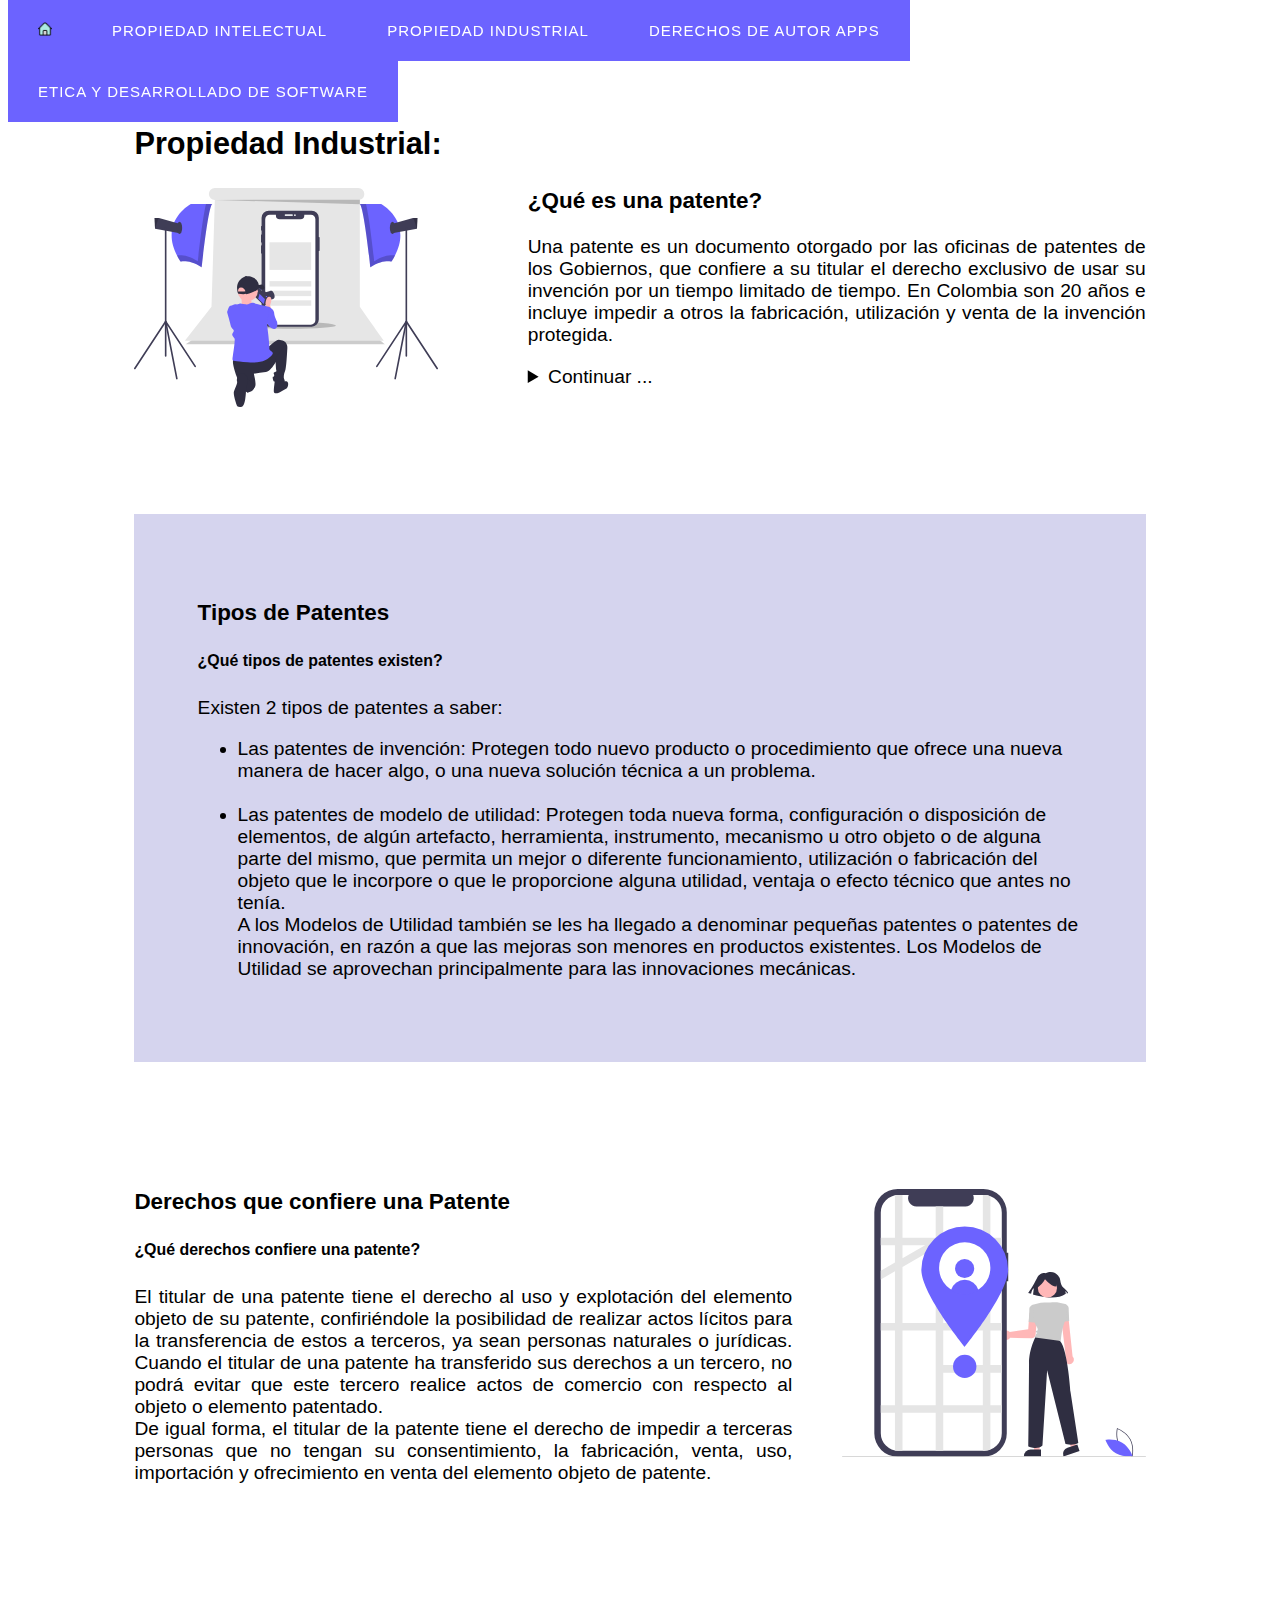
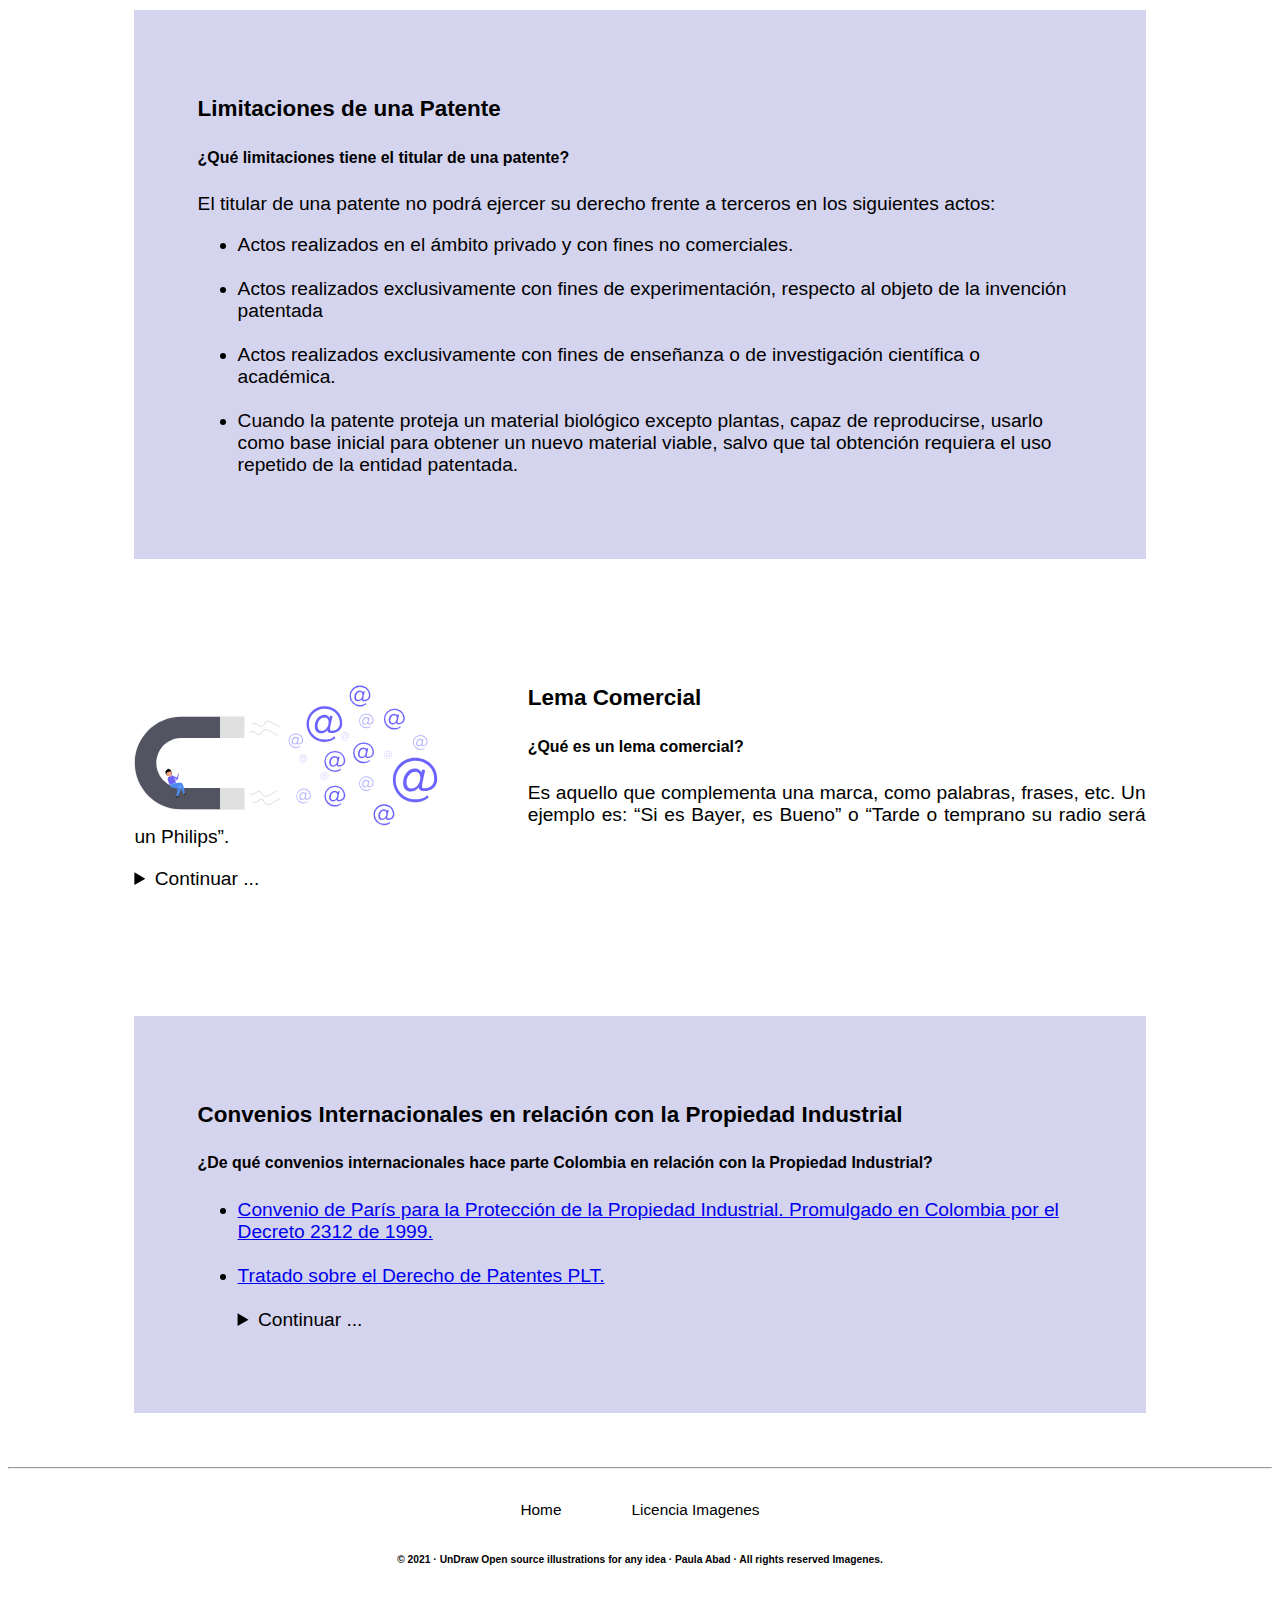
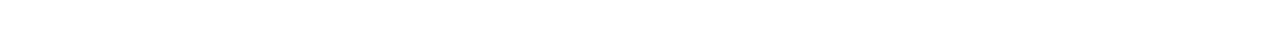
<file: index2.html>
<!DOCTYPE html>
<html lang="es-ES">
<head>
    <title>Propiedad Industrial</title>
    <meta charset="UTF-8">
    <meta name="title" content="Propiedad Industrial">
    <meta name="description" content="Propiedad Industrial">
    <meta name="viewport" content="width=device-width">
    <link rel="stylesheet" type="text/css" href="style2.css">
</head>
<body>
    <header>
        <nav id="menu">
            <ul>
                <li><a href="index.html"><img src="home.png" alt="Icono Home" width="14"></a></li>
                <li><a href="index1.html">Propiedad Intelectual</a>
                    <ul>
                        <li><a href="index1.html">Titulares y Derechoos de autor</a></li>
                        <li><a href="index1.html">Tipos de Obra</a></li>
                        <li><a href="index1.html">Cosas que protege el Derecho de Autor</a></li>
                        <li><a href="index1.html">Bases de Datos</a></li>
                        <li><a href="index1.html">Derecho Moral y Derecho Patrimonial</a></li>
                        <li><a href="index1.html">Plazo de protección</a></li>
                        <li><a href="index1.html">Limitaciones y excepciones al Derecho de Autor</a></li>
                        <li><a href="index1.html">Programas de computador</a></li>
                        <li><a href="index1.html">Software Libre y Licenciado</a></li>
                        <li><a href="index1.html">Acuerdos internacionales en materia de Derecho de Autor</a></li>
                        <li><a href="index1.html">NORMATIVIDAD COLOMBIANA SOBRE DERECHOS DE AUTOR</a></li>
                    </ul>
                </li>
                <li><a href="#">Propiedad Industrial</a>
                    <ul>
                        <li><a href="#patet">¿Que es una Patente?</a></li>
                        <li><a href="#tipo">Tipos de Patentes</a></li>
                        <li><a href="#der">Derechos que confiere una Patente</a></li>
                        <li><a href="#limit">Limitaciones de una Patente</a></li>
                        <li><a href="#lema">LEMA COMERCIAL</a></li>
                        <li><a href="#inter">CONVENIOS INTERNACIONALES EN RELACIÓN CON LA PROPIEDAD INDUSTRIAL</a></li>
                    </ul>
                </li>
                <li><a href="index3.html">Derechos de Autor APPS</a>
                    <ul>
                        <li><a href="index3.html">App Store</a></li>
                        <li><a href="index3.html">Play Store</a></li>
                    </ul>
                </li>
                <li><a href="index4.html">Etica y Desarrollado de Software</a>
                    <ul>
                        <li><a href="index4.html">Como se maneja</a></li>
                        <li><a href="index4.html">Aspectos Eticos del Desarrollador y el Usuario</a></li>
                    </ul>
                </li>
            </ul>
        </nav>
    </header>
    <div class="container">
        <h2>Propiedad Industrial:</h2>
        <h3 id="patet"><img class="idea" src="undraw_product_photography_91i2.svg" alt="Aniamacion">¿Qué es una patente?</h3>
        <p>Una patente es un documento otorgado por las oficinas de patentes de los Gobiernos, que confiere 
            a su titular el derecho exclusivo de usar su invención por un tiempo limitado de tiempo. En Colombia 
            son 20 años e incluye impedir a otros la fabricación, utilización y venta de la invención protegida.<br>
        <details><!--Para ocultar contenido y el usuario da click para verlo completp-->
            <summary>Continuar ...</summary><br>
            Para que otra persona distinta del titular de la patente pueda hacer uso de la invención patentada, 
            deberá previamente solicitar autorización a su titular, quien mediante licencia establecerá las 
            condiciones de uso y económicas. También, puede comprar el derecho de patente a su titular, 
            pasando a ser el nuevo titular de la patente con todos los derechos que esto representa.</p>
        <h5>¿Qué características tiene que tener una Invención para ser patentada?</h5>
        <p>Una invención debe tener las siguientes 3 características para ser patentada:<br>
            Que sea nueva, lo que quiere decir que no era conocida previamente por no encontrarse en el estado 
            de la técnica, porque no se había hecho accesible al público a través de cualquier medio, ya sea por 
            descripción escrita u oral, o por utilización o comercialización.<br>
            Que tenga nivel inventivo, es decir, que no sea obvia ni se derive del estado de la técnica de una 
            manera evidente para una persona con un conocimiento medio del ámbito técnico de la invención.<br>
            Que tenga aplicación Industrial, lo que significa que la invención puede ser fabricada o utilizada 
            en cualquier tipo de industria, por lo que la invención no se puede limitar sólo a existir.</p>
        <h5>¿Qué cosas no se consideran invenciones y no pueden ser patentadas?</h5>
        <p>No todo producto o procedimiento es considerado una invención y no toda invención es susceptible 
            de ser patentada.<br>
            La legislación Colombiana trae una lista de productos y procedimientos que no son considerados 
            como invenciones y que son los siguientes:</p>
        <ul>
            <li>Los descubrimientos, las teorías científicas y los métodos matemáticos.</li><br>
            <li>El todo o parte de seres vivos tal como se encuentran en la naturaleza, los procesos biológicos 
                naturales, el material biológico existente en la naturaleza o aquel que pueda ser aislado, 
                inclusive genoma o germoplasma de cualquier ser vivo natural.</li><br>
            <li>Las obras literarias y artísticas o cualquier otra protegida por el derecho de autor.</li><br>
            <li>Los planes, reglas y métodos para el ejercicio de actividades intelectuales, juegos o 
                actividades económico-comerciales.</li><br>
            <li>Los programas de ordenador o el soporte lógico.</li><br>
            <li>Las formas de presentar información.</li><br>
        </ul>	
        <h5>¿Qué otras cosas hacen que no se conceda una Patente?</h5>
        <p>Tampoco serán patentables:</p>
        <ul>
            <li>Las invenciones cuya explotación comercial deba impedirse para proteger el orden público 
                o la moral de un país</li><br>
            <li>Las invenciones cuya explotación comercial deba impedirse para proteger la salud la vida de 
                las personas o de los animales; o para preservar los vegetales o el medio ambiente.</li><br>
            <li>Las plantas, los animales y los procedimientos esencialmente biológicos para la producción 
                de plantas o animales que no sean procedimientos no biológicos o microbiológicos.</li><br>
            <li>Los métodos terapéuticos o quirúrgicos para el tratamiento humano o animal, así como los métodos 
                de diagnóstico aplicados a los seres humanos o animales.</li><br>
        </ul>
        </details>
    </div>
    <div class="container1">
        <h3 id="tipo">Tipos de Patentes</h3>
        <h5>¿Qué tipos de patentes existen?</h5>
        <p>Existen 2 tipos de patentes a saber:</p>
        <ul>
            <li>Las patentes de invención: Protegen todo nuevo producto o procedimiento que ofrece una nueva 
                manera de hacer algo, o una nueva solución técnica a un problema.</li><br>
            <li>Las patentes de modelo de utilidad: Protegen toda nueva forma, configuración o disposición de 
                elementos, de algún artefacto, herramienta, instrumento, mecanismo u otro objeto o de alguna 
                parte del mismo, que permita un mejor o diferente funcionamiento, utilización o fabricación 
                del objeto que le incorpore o que le proporcione alguna utilidad, ventaja o efecto técnico que 
                antes no tenía.<br>
                A los Modelos de Utilidad también se les ha llegado a denominar pequeñas patentes o patentes 
                de innovación, en razón a que las mejoras son menores en productos existentes. Los Modelos de 
                Utilidad se aprovechan principalmente para las innovaciones mecánicas.</li>
        </ul>
    </div>
    <div class="container2">
        <h3 id="der"><img class="idea1" src="undraw_My_location_re_r52x.svg" alt="Aniamcion">Derechos que confiere una Patente</h3>
        <h5>¿Qué derechos confiere una patente?</h5>
        <p>El titular de una patente tiene el derecho al uso y explotación del elemento objeto de su patente, 
            confiriéndole la posibilidad de realizar actos lícitos para la transferencia de estos a terceros, 
            ya sean personas naturales o jurídicas. Cuando el titular de una patente ha transferido sus derechos 
            a un tercero, no podrá evitar que este tercero realice actos de comercio con respecto al objeto 
            o elemento patentado.<br>
            De igual forma, el titular de la patente tiene el derecho de impedir a terceras personas que no 
            tengan su consentimiento, la fabricación, venta, uso, importación y ofrecimiento en venta del elemento 
            objeto de patente.</p>
    </div>
    <div class="container3">
        <h3 id="limit">Limitaciones de una Patente</h3>
        <h5>¿Qué limitaciones tiene el titular de una patente?</h5>
        <p>El titular de una patente no podrá ejercer su derecho frente a terceros en los siguientes actos:</p>
        <ul>
            <li>Actos realizados en el ámbito privado y con fines no comerciales.</li><br>
            <li>Actos realizados exclusivamente con fines de experimentación, respecto al objeto de la invención 
                patentada</li><br>
            <li>Actos realizados exclusivamente con fines de enseñanza o de investigación científica o académica.</li><br>
            <li>Cuando la patente proteja un material biológico excepto plantas, capaz de reproducirse, usarlo como 
                base inicial para obtener un nuevo material viable, salvo que tal obtención requiera el uso repetido 
                de la entidad patentada.</li>
        </ul>
    </div>
    <div class="container4">
        <h3 id="lema"><img class="idea2" src="undraw_email_capture_x8kv.svg" alt="Aniamacion">Lema Comercial</h3>
        <h5>¿Qué es un lema comercial?</h5>
        <p>Es aquello que complementa una marca, como palabras, frases, etc. Un ejemplo es: “Si es Bayer, 
            es Bueno” o  “Tarde o temprano su radio será un  Philips”.</p>
        <details><!--Para ocultar contenido y el usuario da click para verlo completp-->
            <summary>Continuar ...</summary><br>   
        <h5>¿Cuáles son las diferencias entre lema comercial y marca?</h5>
        <p>La marca distingue el producto o servicio, el lema complementa la marca.</p>
        <h5>¿Qué signos pueden registrarse como lemas?</h5>
        <p>Palabras, frases, leyendas, etc.</p>
        <h5>¿Quién puede ser titular de un lema?</h5>
        <p>El titular de la marca.</p>
        </details>
    </div>
   <div class="container5">
    <h3 id="inter">Convenios Internacionales en relación con la Propiedad Industrial</h3>
    <h5>¿De qué convenios internacionales hace parte Colombia en relación con la Propiedad Industrial?</h5>
    <ul>
        <li><a href="http://www.wipo.int/treaties/es/ip/paris/index.html">Convenio de París para la Protección de la Propiedad Industrial. Promulgado en Colombia por el 
            Decreto 2312 de 1999.</a></li><br>
        <li><a href="http://www.wipo.int/treaties/es/ip/plt/index.html">Tratado sobre el Derecho de Patentes PLT.</a></li><br>
    <details><!--Para ocultar contenido y el usuario da click para verlo completp-->
        <summary>Continuar ...</summary><br>   
            <li><a href="http://www.wipo.int/treaties/es/ip/singapore/index.html">Tratado de Singapur sobre el 
                Derecho de Marcas.</a></li><br> 
            <li><a href="http://www.wipo.int/treaties/es/ip/tlt/index.html">Tratado sobre el Derecho de Marcas (TLT).</a></li><br>
            <li><a href="http://www.wipo.int/treaties/es/ip/washington/index.html">Tratado de Washington sobre 
                la Propiedad Intelectual respecto de los Circuitos Integrados (IPIC).</a></li><br>
            <li><a href="http://www.wipo.int/treaties/es/registration/budapest/index.html">Tratado de Budapest 
                sobre el Reconocimiento Internacional del Depósito de Microorganismos a los fines del 
                Procedimiento en materia de Patentes.</a></li><br>
            <li><a href="http://www.wipo.int/treaties/es/registration/hague/index.html">Arreglo de La Haya relativo al 
                registro internacional de dibujos y Modelos Industriales.</a></li><br>
            <li><a href="http://www.wipo.int/treaties/es/registration/lisbon/index.html">Arreglo de Lisboa relativo 
                a la Protección de las Denominaciones de Origen y su Registro Internacional.</a></li><br>
            <li><a href="http://www.wipo.int/treaties/es/registration/madrid/index.html">Arreglo de Madrid relativo 
                al Registro Internacional de Marcas.</a></li><br>
            <li><a href="http://www.wipo.int/treaties/es/registration/madrid/index.html">Tratado de Cooperación 
                en materia de Patentes (PCT). Aprobado en Colombia por la Ley 463 de 1998.</a></li><br>
            <li><a href="http://www.wipo.int/treaties/es/classification/locarno/index.html">Arreglo de Locario 
                que establece una Clasificación Internacional para los Dibujos y Modelos Industriales.</a></li><br>
            <li><a href="http://www.wipo.int/treaties/es/classification/nice/index.html">Arreglo de Niza 
                relativo a la Clasificación Internacional de Productos y Servicios para el Registro de las Marcas.</a></li><br>
            <li><a href="http://www.wipo.int/treaties/es/classification/strasbourg/index.html">Arreglo de 
                Estrasburgo relativo a la Clasificación Internacional de Patentes.</a></li><br>
            <li><a href="http://www.wipo.int/treaties/es/classification/vienna/index.html">Acuerdo de Viena 
                por el que se establece una Clasificación Internacional de los elementos figurativos de 
                las marcas.</a></li><br>
        </ul>
    </details>
</div>
    <br><br>
    <hr>
    <footer>
        <ul id="submenu">
            <li><a href="#">Home</a></li>
            <li><a href="https://undraw.co/license">Licencia Imagenes</a></li>
        </ul>
        <h6>© 2021 · UnDraw Open source illustrations for any idea · Paula Abad · All rights reserved Imagenes.</h6><br>
    </footer>
</body>
</html>
</file>
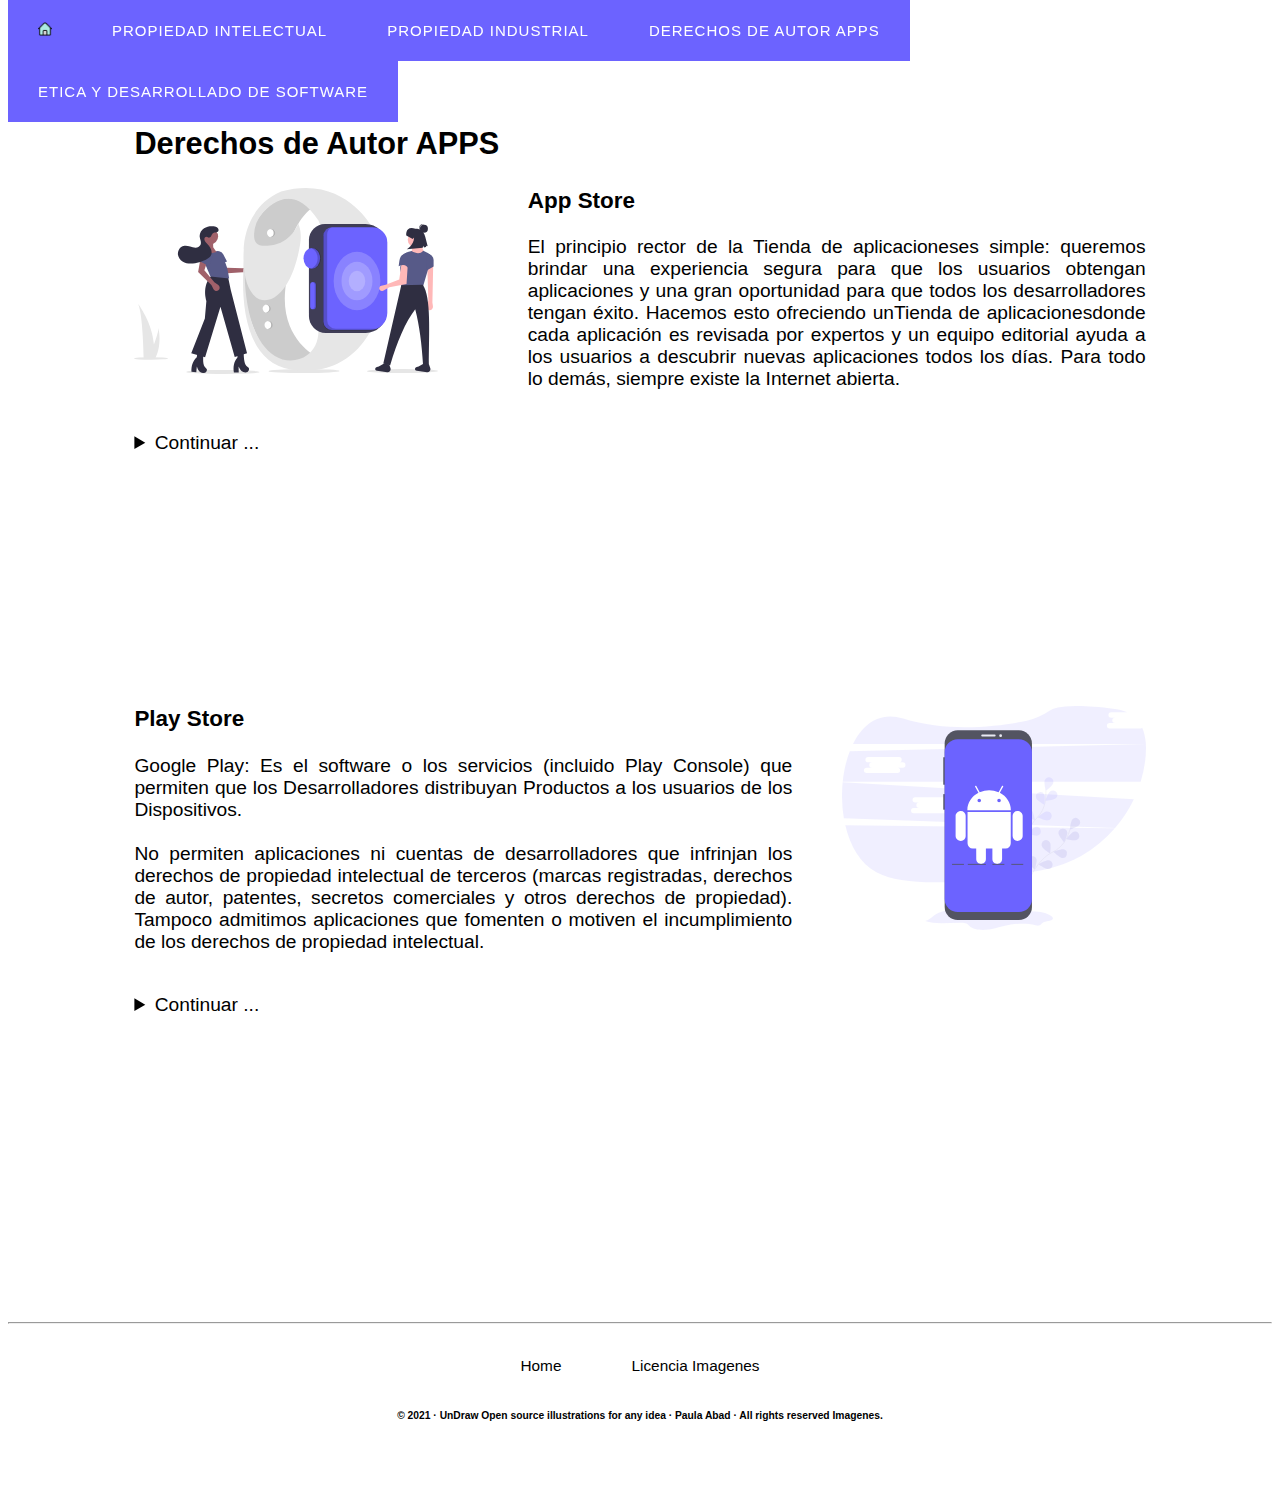
<file: index3.html>
<!DOCTYPE html>
<html lang="es-ES">
<head>
    <title>Derechos de Autor APPS</title>
    <meta charset="UTF-8">
    <meta name="title" content="Derechos de autor APPS">
    <meta name="description" content="Derechos de autor APPS">
    <meta name="viewport" content="width=device-width">
    <link rel="stylesheet" type="text/css" href="style3.css">
</head>
<body>
    <header>
        <nav id="menu">
            <ul>
                <li><a href="index.html"><img src="home.png" alt="Icono Home" width="14"></a></li>
                <li><a href="index1.html">Propiedad Intelectual</a>
                    <ul>
                        <li><a href="index1.html">Titulares y Derechoos de autor</a></li>
                        <li><a href="index1.html">Tipos de Obra</a></li>
                        <li><a href="index1.html">Cosas que protege el Derecho de Autor</a></li>
                        <li><a href="index1.html">Bases de Datos</a></li>
                        <li><a href="index1.html">Derecho Moral y Derecho Patrimonial</a></li>
                        <li><a href="index1.html">Plazo de protección</a></li>
                        <li><a href="index1.html">Limitaciones y excepciones al Derecho de Autor</a></li>
                        <li><a href="index1.html">Programas de computador</a></li>
                        <li><a href="index1.html">Software Libre y Licenciado</a></li>
                        <li><a href="index1.html">Acuerdos internacionales en materia de Derecho de Autor</a></li>
                        <li><a href="index1.html">NORMATIVIDAD COLOMBIANA SOBRE DERECHOS DE AUTOR</a></li>
                    </ul>
                </li>
                <li><a href="index2.html">Propiedad Industrial</a>
                    <ul>
                        <li><a href="index2.html">¿Que es una Patente?</a></li>
                        <li><a href="index2.html">Tipos de Patentes</a></li>
                        <li><a href="index2.html">Derechos que confiere una Patente</a></li>
                        <li><a href="index2.html">Limitaciones de una Patente</a></li>
                        <li><a href="index2.html">LEMA COMERCIAL</a></li>
                        <li><a href="index2.html">CONVENIOS INTERNACIONALES EN RELACIÓN CON LA PROPIEDAD INDUSTRIAL</a></li>
                    </ul>
                </li>
                <li><a href="#">Derechos de Autor APPS</a>
                    <ul>
                        <li><a href="#app">App Store</a></li>
                        <li><a href="#play">Play Store</a></li>
                    </ul>
                </li>
                <li><a href="index4.html">Etica y Desarrollado de Software</a>
                    <ul>
                        <li><a href="index4.html">Como se maneja</a></li>
                        <li><a href="index4.html">Aspectos Eticos del Desarrollador y el Usuario</a></li>
                    </ul>
                </li>
            </ul>
        </nav>
    </header>
    <div class="container">
        <h2>Derechos de Autor APPS</h2>
        <h3 id="app"><img class="idea" src="undraw_watch_application_uhc9.svg" alt="Aniamacion">App Store</h3>
        <p>El principio rector de la Tienda de aplicacioneses simple: queremos brindar una experiencia segura 
            para que los usuarios obtengan aplicaciones y una gran oportunidad para que todos los desarrolladores 
            tengan éxito. Hacemos esto ofreciendo unTienda de aplicacionesdonde cada aplicación es revisada 
            por expertos y un equipo editorial ayuda a los usuarios a descubrir nuevas aplicaciones todos los días. 
            Para todo lo demás, siempre existe la Internet abierta.<br><br>
        <details><!--Para ocultar contenido y el usuario da click para verlo completp-->
            <summary>Continuar ...</summary><br>
            Los clientes de Apple valoran mucho los productos que son simples, refinados, innovadores y 
            fáciles de usar, y eso es lo que queremos ver en el Tienda de aplicaciones. La creación de 
            un gran diseño depende de usted, pero los siguientes son estándares mínimos para la aprobación del 
            Tienda de aplicaciones.Y recuerde que incluso después de que su aplicación haya sido aprobada, 
            debe actualizar su aplicación para asegurarse de que siga siendo funcional y atractiva para 
            los clientes nuevos y existentes. Las aplicaciones que dejan de funcionar o que ofrecen 
            una experiencia degradada pueden eliminarse delTienda de aplicaciones en cualquier momento.<br><br>
            <a href="https://developer.apple.com/app-store/review/guidelines/#design">Propiedad intelectual:</a> <br><br>
            Asegúrese de que su aplicación solo incluya contenido que usted creó o que tiene una licencia para usar. 
            Es posible que se elimine su aplicación si se ha pasado de la raya y ha utilizado contenido 
            sin permiso. Por supuesto, esto también significa que la aplicación de otra persona puede 
            ser eliminada si ha "tomado prestada" de su trabajo. Si cree que otro desarrollador ha infringido 
            su propiedad intelectual en elTienda de aplicaciones,envíe una reclamación a través de nuestro 
            ormulario web . Las leyes difieren en los diferentes países, pero como mínimo, asegúrese de evitar 
            los siguientes errores comunes:</p>
        <ul>
            <li>Generalmente: no utilice material protegido de terceros, como marcas comerciales, trabajos 
                con derechos de autor o ideas patentadas en su aplicación sin permiso, y no incluya representaciones, 
                nombres o metadatos engañosos, falsos o imitadores en su aplicación. paquete o nombre del 
                desarrollador. Las aplicaciones deben ser enviadas por la persona o entidad legal que posee 
                o tiene licencia de la propiedad intelectual y otros derechos relevantes.</li><br>
            <li>Sitios / servicios de terceros: si su aplicación utiliza, accede, monetiza el acceso o 
                muestra contenido de un servicio de terceros, asegúrese de que se le permita específicamente 
                hacerlo según los términos de uso del servicio. Se debe proporcionar autorización previa solicitud.</li><br>
            <li>Descarga de audio / video: las aplicaciones no deben facilitar el intercambio ilegal de archivos 
                ni incluir la capacidad de guardar, convertir o descargar medios de fuentes de terceros 
                (p. Ej.Música de Apple,YouTube, SoundCloud, Vimeo, etc.) sin la autorización explícita de esas fuentes. 
                La transmisión de contenido de audio / video también puede violar los Términos de uso, así que asegúrese 
                de verificar antes de que su aplicación acceda a esos servicios. Se debe proporcionar documentación a pedido.</li><br>
            <li>Respaldos de Apple: No sugiera ni insinúe que Apple es una fuente o proveedor de la Aplicación, o que 
                Apple respalda alguna representación en particular con respecto a la calidad o funcionalidad. 
                Si su aplicación se selecciona como "Elección del editor", Apple aplicará la insignia automáticamente.</li><br>
            <li>Productos Apple: no cree una aplicación que parezca confusamente similar a un producto, interfaz 
                (por ejemplo, Finder), aplicación (como elTienda de aplicaciones, tienda Itunes,o Mensajes) 
                o temática publicitaria. Es posible que las aplicaciones y extensiones, incluidos los teclados 
                de terceros y los paquetes de pegatinas, no incluyan emoji de Apple. Las vistas previas de música 
                de iTunes no se pueden utilizar por su valor de entretenimiento (por ejemplo, como música de fondo 
                para un collage de fotos o la banda sonora de un juego) o de cualquier otra manera no autorizada. 
                Si su aplicación muestra anillos de actividad, no deben visualizar los datos de movimiento, ejercicio 
                o pararse de una manera que se parezca al control de actividad. Las Pautas de interfaz humana tienen 
                más información sobre cómo usar los anillos de actividad.</li>
        </ul>
        </details>
    </div>
    <div class="container1">
        <h3 id="play"><img class="idea1" src="undraw_android_jr64.svg" alt="Aniamcion">Play Store</h3>
        <p>Google Play: Es el software o los servicios (incluido Play Console) que permiten que los Desarrolladores distribuyan 
            Productos a los usuarios de los Dispositivos.<br><br>
            No permiten aplicaciones ni cuentas de desarrolladores que infrinjan los derechos de propiedad 
            intelectual de terceros (marcas registradas, derechos de autor, patentes, secretos comerciales 
            y otros derechos de propiedad). Tampoco admitimos aplicaciones que fomenten o motiven el incumplimiento 
            de los derechos de propiedad intelectual.<br><br>
        <details><!--Para ocultar contenido y el usuario da click para verlo completp-->
            <summary>Continuar ...</summary><br>
            Responderemos a las notificaciones claras sobre presuntos incumplimientos de los derechos de autor. 
            Para obtener más información o enviar una solicitud de DMCA, consulta nuestros procedimientos 
            relacionados con los derechos de autor.<br><br>
            Para enviar un reclamo sobre la venta o promoción para la venta de productos falsificados dentro 
            de una aplicación, envía un aviso de falsificación.<br><br>
            Si eres propietario de una marca comercial y crees que hay una aplicación en Google Play que infringe 
            los derechos de tu marca, comunícate directamente con el desarrollador para resolver el problema 
            directamente. Si no puede llegar a un acuerdo con el desarrollador, envíe un reclamo por uso de 
            marca mediante este formulario.<br><br>
            Si cuenta con documentación escrita que demuestre que tiene permiso para usar la propiedad intelectual 
            de un tercero en su aplicación o ficha de Play Store (como nombres de marcas, logotipos y recursos 
            gráficos), comuníquese con el equipo de Google Play antes de realizar el envío para asegurarse de 
            que no se rechace la aplicación debido a un incumplimiento de la propiedad intelectual.<br><br>
            Uso no autorizado del contenido protegido por derechos de autor:<br><br>
            No permitimos aplicaciones que incumplan los derechos de autor. La modificación de contenidos 
            protegidos por derechos de autor puede derivar en incumplimiento de la política. Es posible que 
            se solicite a los desarrolladores que demuestren la posesión de derechos para usar el contenido 
            protegido por derechos de autor.<br><br>
            Ten cuidado cuando uses contenido protegido por derechos de autor para demostrar la funcionalidad 
            de tu aplicación. En general, el enfoque más seguro es crear algo que sea original.<br><br>
            Ejemplos de incumplimientos comunes:</p>
        <ul>
            <li>Material gráfico para álbumes de música, videojuegos y libros.</li><br>
            <li>Imágenes de comercialización de películas, televisión o videojuegos.</li><br>
            <li>Material gráfico o imágenes de libros de cómics, dibujos animados, películas, videos de música 
                o televisión.</li><br>
            <li>Logotipos de equipos deportivos profesionales y universitarios.</li><br>
            <li>Fotos tomadas de la cuenta de medios sociales de una persona pública.</li><br>
            <li>Imágenes profesionales de personas públicas.</li><br>
            <li>Reproducciones o "fan art" que no puedan distinguirse de la obra original protegida por derechos de autor.</li><br>
            <li>Aplicaciones que tienen consolas que reproducen clips de audio de contenido protegido por derechos de autor.</li><br>
            <li>Reproducciones completas o traducciones de libros que no son de dominio público.</li><br>
        </ul>
        <p>Acciones que fomentan el incumplimiento de los derechos de autor:<br><br>
            No permitimos aplicaciones que induzcan o fomenten el incumplimiento de los derechos de autor. 
            Antes de publicar la aplicación, busca posibles formas en las que esta pueda fomentar el incumplimiento 
            de los derechos de autor y pide asesoramiento legal (si fuera necesario).<br><br>
            Ejemplos de incumplimientos comunes:</p>
        <ul>
            <li>Apps de streaming que permitan que los usuarios descarguen copias locales de contenido protegido 
                por derechos de autor sin autorización.</li><br>
            <li>Aplicaciones que induzcan a los usuarios a transmitir y descargar obras protegidas por derechos 
                de autor, incluido el contenido de música y video, que infringe la legislación vigente sobre 
                derechos de autor.
        </ul>  
        </details>
    </div>
    <br><br>
    <hr>
    <footer>
        <ul id="submenu">
            <li><a href="#">Home</a></li>
            <li><a href="https://undraw.co/license">Licencia Imagenes</a></li>
        </ul>
        <h6>© 2021 · UnDraw Open source illustrations for any idea · Paula Abad · All rights reserved Imagenes.</h6><br>
    </footer>
</body>
</html>
</file>
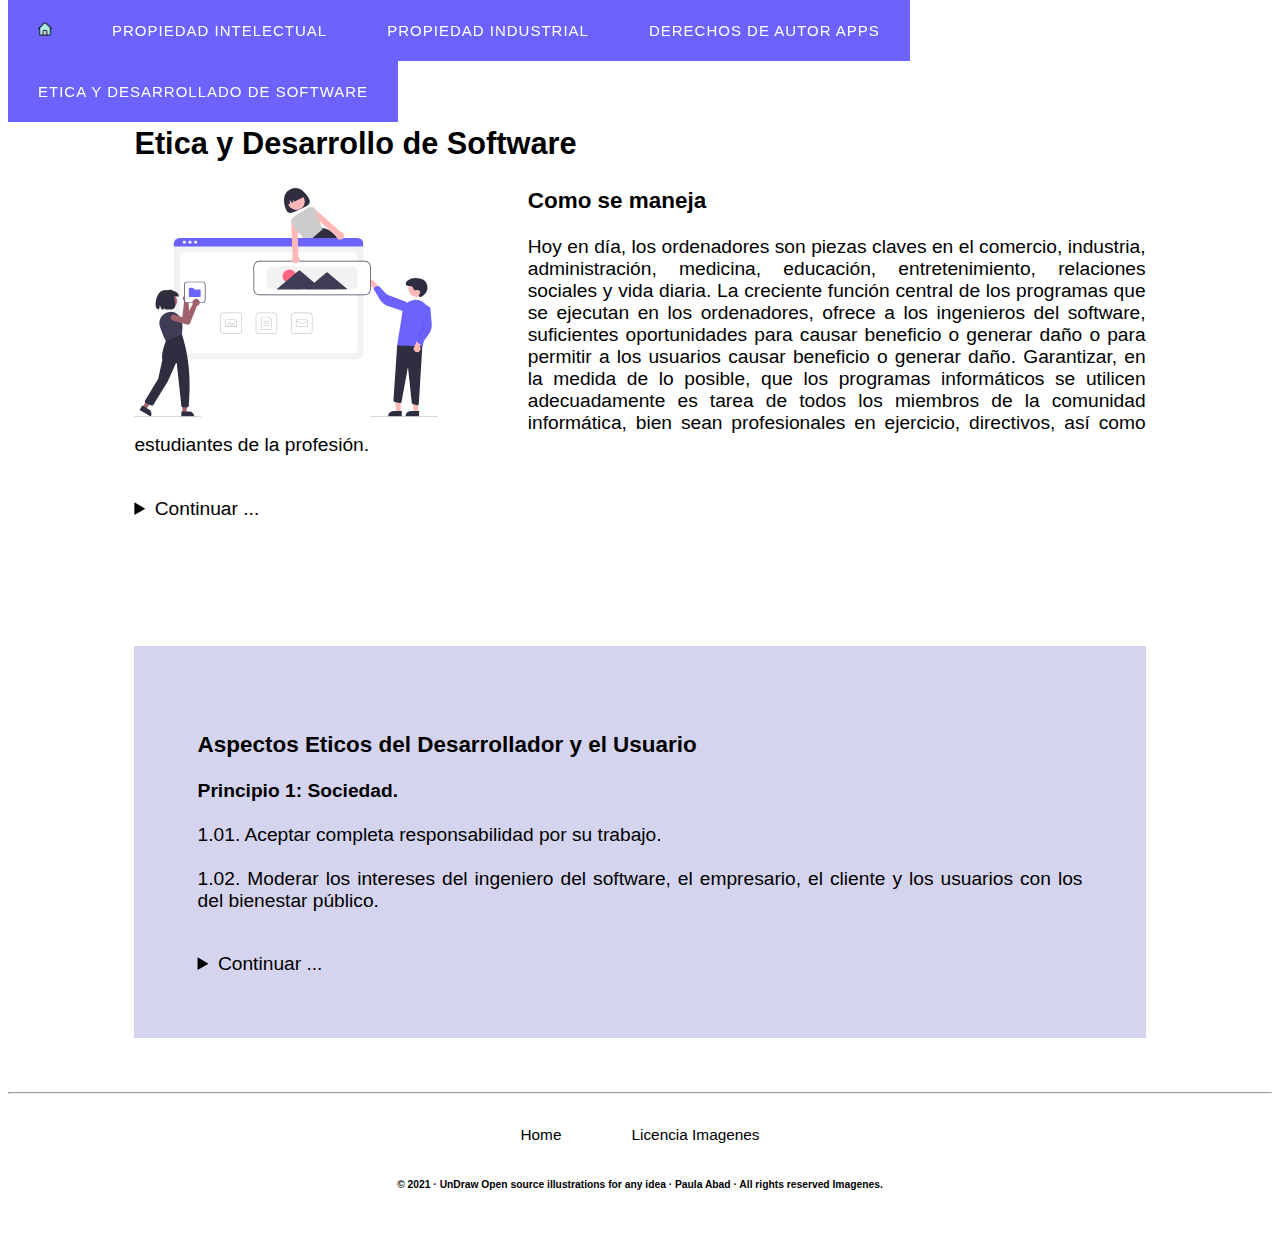
<file: index4.html>
<!DOCTYPE html>
<html lang="es-ES">
<head>
    <title>Derechos de Autor APPS</title>
    <meta charset="UTF-8">
    <meta name="title" content="Derechos de autor APPS">
    <meta name="description" content="Derechos de autor APPS">
    <meta name="viewport" content="width=device-width">
    <link rel="stylesheet" type="text/css" href="style4.css">
</head>
<body>
    <header>
        <nav id="menu">
            <ul>
                <li><a href="index.html"><img src="home.png" alt="Icono Home" width="14"></a></li>
                <li><a href="index1.html">Propiedad Intelectual</a>
                    <ul>
                        <li><a href="index1.html">Titulares y Derechoos de autor</a></li>
                        <li><a href="index1.html">Tipos de Obra</a></li>
                        <li><a href="index1.html">Cosas que protege el Derecho de Autor</a></li>
                        <li><a href="index1.html">Bases de Datos</a></li>
                        <li><a href="index1.html">Derecho Moral y Derecho Patrimonial</a></li>
                        <li><a href="index1.html">Plazo de protección</a></li>
                        <li><a href="index1.html">Limitaciones y excepciones al Derecho de Autor</a></li>
                        <li><a href="index1.html">Programas de computador</a></li>
                        <li><a href="index1.html">Software Libre y Licenciado</a></li>
                        <li><a href="index1.html">Acuerdos internacionales en materia de Derecho de Autor</a></li>
                        <li><a href="index1.html">NORMATIVIDAD COLOMBIANA SOBRE DERECHOS DE AUTOR</a></li>
                    </ul>
                </li>
                <li><a href="index2.html">Propiedad Industrial</a>
                    <ul>
                        <li><a href="index2.html">¿Que es una Patente?</a></li>
                        <li><a href="index2.html">Tipos de Patentes</a></li>
                        <li><a href="index2.html">Derechos que confiere una Patente</a></li>
                        <li><a href="index2.html">Limitaciones de una Patente</a></li>
                        <li><a href="index2.html">LEMA COMERCIAL</a></li>
                        <li><a href="index2.html">CONVENIOS INTERNACIONALES EN RELACIÓN CON LA PROPIEDAD INDUSTRIAL</a></li>
                    </ul>
                </li>
                <li><a href="index3.html">Derechos de Autor APPS</a>
                    <ul>
                        <li><a href="index3.html">App Store</a></li>
                        <li><a href="index3.html">Play Store</a></li>
                    </ul>
                </li>
                <li><a href="#">Etica y Desarrollado de Software</a>
                    <ul>
                        <li><a href="#etica">Como se maneja</a></li>
                        <li><a href="#aspec">Aspectos Eticos del Desarrollador y el Usuario</a></li>
                    </ul>
                </li>
            </ul>
        </nav>
    </header>
    <div class="container">
        <h2>Etica y Desarrollo de Software</h2>
        <h3 id="etica"><img class="idea" src="undraw_building_websites_i78t.svg" alt="Aniamacion">Como se maneja</h3>
        <p>Hoy en día, los ordenadores son piezas claves en el comercio, industria, administración, medicina, 
            educación, entretenimiento, relaciones sociales y vida diaria. La creciente función central de los 
            programas que se ejecutan en los ordenadores, ofrece a los ingenieros del software, suficientes 
            oportunidades para causar beneficio o generar daño o para permitir a los usuarios causar beneficio 
            o generar daño. Garantizar, en la medida de lo posible, que los programas informáticos se utilicen 
            adecuadamente es tarea de todos los miembros de la comunidad informática, bien sean profesionales
            en ejercicio, directivos, así como estudiantes de la profesión.</p><br>
        <details><!--Para ocultar contenido y el usuario da click para verlo completp-->
            <summary>Continuar ...</summary>
        <p>La mayor responsabilidad recae 
            sobre los programadores quienes contribuyen, mediante participación directa o enseñanza, 
            al análisis, especificación, diseño, desarrollo, certificación, mantenimiento y pruebas 
            de sistemas software. Ellos debieran obligarse a hacer del software una herramienta respetada y 
            beneficiosa en concordancia con el bienestar, salud y seguridad de la sociedad.<br><br>
            Aquellos profesionales del software que necesiten actuar positivamente, pudieran apoyarse en 
            "el Código de Ética y Práctica Profesional de Ingeniería del Software", para encontrar la mejor 
            postura ética, teniendo en cuenta las circunstancias. Dicho código anuncia los siguientes principios:</p>
        <ul>
            <li>Sociedad: Los ingenieros de software actuarán de manera coherente con el interés social.</li><br>
            <li>Cliente y Empresario: los ingenieros de software actuarán de manera que produzca el mejor 
                resultado para cliente y empresario, y de manera coherente con el interés social.</li><br>
            <li>Producto: los ingenieros de software garantizarán que sus productos y las modificaciones 
                correspondientes cumplen los mayores estándares profesionales posibles.</li><br>
            <li>Valoración: los ingenieros de software mantendrán la integridad e independencia en sus 
                valoraciones profesionales.</li><br>
            <li>Gestión: los líderes y gestores de ingeniería de software suscribirán y promoverán un enfoque 
                ético en la gestión del desarrollo y mantenimiento del software.</li><br>
            <li>Profesión: los ingenieros de software avanzarán en la integridad y reputación de la profesión, 
                de manera consistente con el interés social.</li><br>
            <li>Compañeros: los ingenieros del software serán justos y apoyarán a sus compañeros.</li><br>
            <li>Personal: los ingenieros del software participarán en el aprendizaje continuo referente a la 
                práctica de su profesión y promoverán un enfoque ético en la práctica de la profesión.</li>
        </ul>
        <p>Mediante los Principios anteriores, relacionados con el comportamiento y las decisiones tomadas 
            por los programadores se pudieran manejar muchas de las tensiones éticas surgidas en el desarrollo 
            del software. Ellos pueden ayudar a considerar extensamente quién se ve afectado por su trabajo; 
            a examinar el informático o como sus compañeros tratan al resto de personas con el debido respeto; 
            a reflexionar en cómo la sociedad vería sus decisiones si estuviera bien informada; a analizar cómo 
            el menos favorecido será afectado por su decisión; y a considerar si sus actos serían enjuiciados 
            como valiosos por un profesional ideal que trabajara como ingeniero de software.</p>
        </details>
    </div>
    <div class="container1">
        <h3 id="aspec">Aspectos Eticos del Desarrollador y el Usuario</h3>
        <p><b>Principio 1: Sociedad.</b><br><br>
        1.01. Aceptar completa responsabilidad por su trabajo.<br><br>
        1.02. Moderar los intereses del ingeniero del software, el empresario, el cliente y los usuarios con 
        los del bienestar público.<br><br>
        <details><!--Para ocultar contenido y el usuario da click para verlo completp-->
            <summary>Continuar ...</summary><br>
        1.03. Dar el visto bueno al software sólo si se tiene fundada creencia de que es seguro, cumple 
        las especificaciones, ha pasado las pruebas pertinentes y no disminuye la calidad de la vida, 
        disminuye la confidencialidad o daña al medio ambiente. El efecto último del trabajo debiera ser 
        el bienestar público.<br><br>
        1.04. Mostrar a las personas o autoridades correspondientes cualquier peligro real o potencial para 
        el usuario, la sociedad o el medio ambiente, que consideren, de manera razonable, que esté asociado 
        con el software, o documentos relacionados.<br><br>
        1.05. Cooperar en las materias relacionadas con las preocupaciones graves causadas por el software, 
        su instalación, mantenimiento, soporte o documentación.<br><br>
        1.06. Ser justo y veraz en todas las afirmaciones, especialmente en las que sean públicas, relativas 
        al software o documentos relacionados, métodos y herramientas.<br><br>
        1.07. Considerar las cuestiones de discapacidades físicas, asignación de recursos, desventajas 
        económicas y otros factores que puedan disminuir el acceso a los beneficios del software.<br><br>
        1.08. Estar dispuesto a donar las capacidades profesionales para buenas causas y contribuir a la 
        educación del público en general con respecto a esta disciplina.<br><br>
        <b>Principio 2: Cliente y Empresario</b><br><br>
        2.01. Proporcionar servicios sólo en las áreas de su competencia, siendo honestos y francos acerca 
        de cualquiesquiera limitaciones en su experiencia o educación.<br><br>
        2.02. No utilizar conscientemente software obtenido o retenido de manera ilegal o no ética.<br><br>
        2.03. Utilizar la propiedad de un cliente o patrón sólo en maneras adecuadamente autorizadas, y con 
        el conocimiento y consentimiento de los mismos.<br><br>
        2.04. Garantizar que cualquier documento en el que se confía ha sido aprobado, cuando así se requiera, 
        por alguien con autoridad para hacerlo.<br><br>
        2.05. Mantener como privada cualquier información confidencial obtenida mediante el trabajo profesional, 
        siempre que tal confidencialidad no sea inconsistente con los aspectos de interés general y con la ley.<br><br>
        2.06. Identificar, documentar, recoger evidencia e informar con prontitud al cliente o empresario si, 
        en su opinión, es probable que fracase un proyecto, que se demuestre demasiado caro, que viole la 
        legislación sobre propiedad intelectual, o que sea problemático.<br><br>
        2.07. Identificar, documentar e informar al empresario o cliente sobre cualquier asunto de interés social, 
        o del que se tenga conocimiento, acerca del software o documentos relacionados.<br><br>
        2.08. No aceptar trabajo externo que vaya en detrimento del trabajo que se desarrolle para su principal 
        contratante.<br><br>
        2.09. No representar interés contrario al del empresario o cliente, a menos que se comprometa otro 
        valor ético más elevado; en este último caso se informará al empresario o a otra autoridad adecuada 
        acerca de esa preocupación ética.</p>
        </details>
    </div>
    <br><br>
    <hr>
    <footer>
        <ul id="submenu">
            <li><a href="#">Home</a></li>
            <li><a href="https://undraw.co/license">Licencia Imagenes</a></li>
        </ul>
        <h6>© 2021 · UnDraw Open source illustrations for any idea · Paula Abad · All rights reserved Imagenes.</h6><br>
    </footer>
</body>
</html>
</file>
<file: style.css>
body{
    font-family:"HelveticaNeue", "Helvetica Neue", Helvetica, Arial, sans-serif;  
    font-size: 1.5rem;
}
/* menu principal*/
nav{
    text-align: center;
    top: 0;
}
#menu ul {
    display: inline-block;
    list-style: none;
    margin:0;
    padding:0;
   }
   
   /* items del menu */
   
   #menu ul li {
    background-color: #6C63FF;
   }
   
   /* enlaces del menu */
   
   #menu ul a {
    display:block;
    color:#fff;
    text-decoration:none;
    font-weight:400;
    font-size:15px;
    padding: 20px;   
    font-family:"HelveticaNeue", "Helvetica Neue", Helvetica, Arial, sans-serif;
    text-transform:uppercase;
    letter-spacing:1px;
   }
   
   /* items del menu */
   
   #menu ul li {
    position:relative;
    float: left;
    margin:0;
    padding: 2px 20px; /* me separa las palabras del menu */
   }
   
   /* efecto al pasar el ratón por los items del menu */
   
   #menu ul li:hover {
    background:#5b78a7;
   }
/* menu desplegable */

#menu ul ul {
    display:none;
    position:absolute;
    top:100%;
    left:0;
    background:#eee;
    padding:0;
   }
   
   /* items del menu desplegable */
   
   #menu ul ul li {
    float:none;
    width:250px;
   }
   
   /* enlaces de los items del menu desplegable */
   
   #menu ul ul a {
    line-height:120%;
    padding:10px 15px;
   }
   
   /* items del menu desplegable al pasar el ratón */
   
   #menu ul li:hover > ul {
    display:block;
   }
.container{
    margin: 10%;
    margin-left: 10%;
    margin-right: 10%;
}
.idea{
    width: 30%;
    height: 30%;
    float: left;
    margin-right: 50px;
}
h2{
    font-size: 1.6em;
}
h2, p{
    text-align: justify;
}
.container1{
    padding: 10%;
    background-color: #d5d4ee;
}
.button {
    margin: 0;
    display: inline-block;
    text-align: center;
    background: #6C63FF;
    color: white;
    padding: 1.18em 1.32em 1.03em;
    line-height: 1;
    border-radius: 1em;
    position: relative;
    min-width: 8.23em;
    text-decoration: none;
    font-size: 1.25rem;
    margin-left: 900px;
    margin-right: 50px;
    cursor: pointer;
    letter-spacing:1px;
}
.container2{
    margin: 10%;
    margin-left: 10%;
    margin-right: 10%;   
}
.idea1{
    width: 30%;
    height: 30%;
    float: right;
    margin-left: 50px;
}
.container3{
    padding: 10%;
    background-color: #d5d4ee;
}
footer{
    text-align: center;
    font-family: Arial, Helvetica, sans-serif;
    font-size: 80%;
    margin:2%;
    padding:0;
}
#submenu{
    display: inline-block; /*sea tratado como texto para centrar e inline para menu horizontal*/
    text-align: center;
    list-style: none; /* para quitar las viñetas */
    margin:0;
    padding:0;
}
#submenu a{
    display: block; /* para que que el menu quede horizontal */
	color: black;
    text-decoration: none; /* Evitamos el subrallado del enlace */
	padding: 5px;
}
#submenu a:hover{/* para cambiar el color a las letras al pasar mose */
    color: #6C63FF;
    cursor: pointer;
  }
#submenu li{
    float: left;
    padding: 2px 30px;
}
</file>
<file: style1.css>
body{
    font-family:"HelveticaNeue", "Helvetica Neue", Helvetica, Arial, sans-serif;  
    font-size: 1.2rem;
}
/* menu principal*/
nav{
    text-align: center;
    top: 0; /* Posicionamos la cabecera pegada arriba */
    position: fixed; /* Hacemos que la cabecera tenga una posición fija */
}
#menu ul {
    display: inline-block;
    list-style: none;
    margin:0;
    padding:0;
   }
   
   /* items del menu */
   
   #menu ul li {
    background-color: #6C63FF;
   }
   
   /* enlaces del menu */
   
   #menu ul a {
    display:block;
    color:#fff;
    text-decoration:none;
    font-weight:400;
    font-size:15px;
    padding:20px;
    font-family:"HelveticaNeue", "Helvetica Neue", Helvetica, Arial, sans-serif;
    text-transform:uppercase;
    letter-spacing:1px;
   }
   
   /* items del menu */
   
   #menu ul li {
    position:relative;
    float: left;
    margin:0;
    padding: 2px 10px;
   }
   
   /* efecto al pasar el ratón por los items del menu */
   
   #menu ul li:hover {
    background:#5b78a7;
   }
/* menu desplegable */

#menu ul ul {
    display:none;
    position:absolute;
    top:100%;
    left:0;
    background:#eee;
    padding:0;
   }
   
   /* items del menu desplegable */
   
   #menu ul ul li {
    float:none;
    width:250px;
   }
   
   /* enlaces de los items del menu desplegable */
   
   #menu ul ul a {
    line-height:120%;
    padding:10px 15px;
   }
   
   /* items del menu desplegable al pasar el ratón */
   
   #menu ul li:hover > ul {
    display:block;
   }
.container{
    margin: 10%;
    margin-left: 10%;
    margin-right: 10%;
}
.idea{
    width: 30%;
    height: 30%;
    float: left;
    margin-right: 90px;
}
h2{
    font-size: 1.6em;
}
h2, p{
    text-align: justify;
}
.container1{
    padding: 5%;
    background-color: #d5d4ee;
    margin-left: 10%;
    margin-right: 10%;
}
.container2{
    margin: 10%;
    margin-left: 10%;
    margin-right: 10%;   
}
.idea1{
    width: 30%;
    height: 30%;
    float: right;
    margin-left: 50px;
}
.container3{
    padding: 5%;
    background-color: #d5d4ee;
    margin-left: 10%;
    margin-right: 10%;
}
.container4{
    margin: 10%;
    margin-left: 10%;
    margin-right: 10%;
}
.idea2{
    width: 30%;
    height: 30%;
    float: left;
    margin-right: 90px;
}
.container5{
    padding: 5%;
    background-color: #d5d4ee;
    margin-left: 10%;
    margin-right: 10%;
}
.container6{
    margin: 10%;
    margin-left: 10%;
    margin-right: 10%;   
}
.idea3{
    width: 30%;
    height: 30%;
    float: right;
    margin-left: 50px;
}
.container7{
    padding: 5%;
    background-color: #d5d4ee;
    margin-left: 10%;
    margin-right: 10%;
}
.container8{
    margin: 10%;
    margin-left: 10%;
    margin-right: 10%;
}
.idea4{
    width: 30%;
    height: 30%;
    float: left;
    margin-right: 90px;
}
.container9{
    padding: 5%;
    background-color: #d5d4ee;
    margin-left: 10%;
    margin-right: 10%;
}
.container10{
    margin: 10%;
    margin-left: 10%;
    margin-right: 10%;   
}
.idea5{
    width: 30%;
    height: 30%;
    float: right;
    margin-left: 50px;
}
footer{
    text-align: center;
    font-family: Arial, Helvetica, sans-serif;
    font-size: 80%;
    margin:2%;
    padding:0;
}
#submenu{
    display: inline-block; /*sea tratado como texto para centrar e inline para menu horizontal*/
    text-align: center;
    list-style: none; /* para quitar las viñetas */
    margin:0;
    padding:0;
}
#submenu a{
    display: block; /* para que que el menu quede horizontal */
	color: black;
    text-decoration: none; /* Evitamos el subrallado del enlace */
	padding: 5px;
}
#submenu a:hover{/* para cambiar el color a las letras al pasar mose */
    color: #6C63FF;
    cursor: pointer;
  }
#submenu li{
    float: left;
    padding: 2px 30px;
}
</file>
<file: style2.css>
body{
    font-family:"HelveticaNeue", "Helvetica Neue", Helvetica, Arial, sans-serif;  
    font-size: 1.2rem;
}
/* menu principal*/
nav{
    text-align: center;
    top: 0; /* Posicionamos la cabecera pegada arriba */
    position: fixed; /* Hacemos que la cabecera tenga una posición fija */
}
#menu ul {
    display: inline-block;
    list-style: none;
    margin:0;
    padding:0;
   }
   
   /* items del menu */
   
   #menu ul li {
    background-color: #6C63FF;
   }
   
   /* enlaces del menu */
   
   #menu ul a {
    display:block;
    color:#fff;
    text-decoration:none;
    font-weight:400;
    font-size:15px;
    padding:20px;
    font-family:"HelveticaNeue", "Helvetica Neue", Helvetica, Arial, sans-serif;
    text-transform:uppercase;
    letter-spacing:1px;
   }
   
   /* items del menu */
   
   #menu ul li {
    position:relative;
    float: left;
    margin:0;
    padding: 2px 10px;
   }
   
   /* efecto al pasar el ratón por los items del menu */
   
   #menu ul li:hover {
    background:#5b78a7;
   }
/* menu desplegable */

#menu ul ul {
    display:none;
    position:absolute;
    top:100%;
    left:0;
    background:#eee;
    padding:0;
   }
   
   /* items del menu desplegable */
   
   #menu ul ul li {
    float:none;
    width:250px;
   }
   
   /* enlaces de los items del menu desplegable */
   
   #menu ul ul a {
    line-height:120%;
    padding:10px 15px;
   }
   
   /* items del menu desplegable al pasar el ratón */
   
   #menu ul li:hover > ul {
    display:block;
   }
.container{
    margin: 10%;
    margin-left: 10%;
    margin-right: 10%;
}
.idea{
    width: 30%;
    height: 30%;
    float: left;
    margin-right: 90px;
}
h2{
    font-size: 1.6em;
}
h2, p{
    text-align: justify;
}
.container1{
    padding: 5%;
    background-color: #d5d4ee;
    margin-left: 10%;
    margin-right: 10%;
}
.container2{
    margin: 10%;
    margin-left: 10%;
    margin-right: 10%;   
}
.idea1{
    width: 30%;
    height: 30%;
    float: right;
    margin-left: 50px;
}
.container3{
    padding: 5%;
    background-color: #d5d4ee;
    margin-left: 10%;
    margin-right: 10%;
}
.container4{
    margin: 10%;
    margin-left: 10%;
    margin-right: 10%;
}
.idea2{
    width: 30%;
    height: 30%;
    float: left;
    margin-right: 90px;
}
.container5{
    padding: 5%;
    background-color: #d5d4ee;
    margin-left: 10%;
    margin-right: 10%;
}
footer{
    text-align: center;
    font-family: Arial, Helvetica, sans-serif;
    font-size: 80%;
    margin:2%;
    padding:0;
}
#submenu{
    display: inline-block; /*sea tratado como texto para centrar e inline para menu horizontal*/
    text-align: center;
    list-style: none; /* para quitar las viñetas */
    margin:0;
    padding:0;
}
#submenu a{
    display: block; /* para que que el menu quede horizontal */
	color: black;
    text-decoration: none; /* Evitamos el subrallado del enlace */
	padding: 5px;
}
#submenu a:hover{/* para cambiar el color a las letras al pasar mose */
    color: #6C63FF;
    cursor: pointer;
  }
#submenu li{
    float: left;
    padding: 2px 30px;
}
</file>
<file: style3.css>
body{
    font-family:"HelveticaNeue", "Helvetica Neue", Helvetica, Arial, sans-serif;  
    font-size: 1.2rem;
}
/* menu principal*/
nav{
    text-align: center;
    top: 0; /* Posicionamos la cabecera pegada arriba */
    position: fixed; /* Hacemos que la cabecera tenga una posición fija */
}
#menu ul {
    display: inline-block;
    list-style: none;
    margin:0;
    padding:0;
   }
   
   /* items del menu */
   
   #menu ul li {
    background-color: #6C63FF;
   }
   
   /* enlaces del menu */
   
   #menu ul a {
    display:block;
    color:#fff;
    text-decoration:none;
    font-weight:400;
    font-size:15px;
    padding:20px;
    font-family:"HelveticaNeue", "Helvetica Neue", Helvetica, Arial, sans-serif;
    text-transform:uppercase;
    letter-spacing:1px;
   }
   
   /* items del menu */
   
   #menu ul li {
    position:relative;
    float: left;
    margin:0;
    padding: 2px 10px;
   }
   
   /* efecto al pasar el ratón por los items del menu */
   
   #menu ul li:hover {
    background:#5b78a7;
   }
/* menu desplegable */

#menu ul ul {
    display:none;
    position:absolute;
    top:100%;
    left:0;
    background:#eee;
    padding:0;
   }
   
   /* items del menu desplegable */
   
   #menu ul ul li {
    float:none;
    width:250px;
   }
   
   /* enlaces de los items del menu desplegable */
   
   #menu ul ul a {
    line-height:120%;
    padding:10px 15px;
   }
   
   /* items del menu desplegable al pasar el ratón */
   
   #menu ul li:hover > ul {
    display:block;
   }
.container{
    margin: 10%;
    margin-left: 10%;
    margin-right: 10%;
}
.idea{
    width: 30%;
    height: 30%;
    float: left;
    margin-right: 90px;
}
h2{
    font-size: 1.6em;
}
h2, p{
    text-align: justify;
}
.container1{
    margin: 20%;
    margin-left: 10%;
    margin-right: 10%;   
}
.idea1{
    width: 30%;
    height: 30%;
    float: right;
    margin-left: 50px;
}
footer{
    text-align: center;
    font-family: Arial, Helvetica, sans-serif;
    font-size: 80%;
    margin:2%;
    padding:0;
}
#submenu{
    display: inline-block; /*sea tratado como texto para centrar e inline para menu horizontal*/
    text-align: center;
    list-style: none; /* para quitar las viñetas */
    margin:0;
    padding:0;
}
#submenu a{
    display: block; /* para que que el menu quede horizontal */
	color: black;
    text-decoration: none; /* Evitamos el subrallado del enlace */
	padding: 5px;
}
#submenu a:hover{/* para cambiar el color a las letras al pasar mose */
    color: #6C63FF;
    cursor: pointer;
  }
#submenu li{
    float: left;
    padding: 2px 30px;
}
</file>
<file: style4.css>
body{
    font-family:"HelveticaNeue", "Helvetica Neue", Helvetica, Arial, sans-serif;  
    font-size: 1.2rem;
}
/* menu principal*/
nav{
    text-align: center;
    top: 0; /* Posicionamos la cabecera pegada arriba */
    position: fixed; /* Hacemos que la cabecera tenga una posición fija */
}
#menu ul {
    display: inline-block;
    list-style: none;
    margin:0;
    padding:0;
   }
   
   /* items del menu */
   
   #menu ul li {
    background-color: #6C63FF;
   }
   
   /* enlaces del menu */
   
   #menu ul a {
    display:block;
    color:#fff;
    text-decoration:none;
    font-weight:400;
    font-size:15px;
    padding:20px;
    font-family:"HelveticaNeue", "Helvetica Neue", Helvetica, Arial, sans-serif;
    text-transform:uppercase;
    letter-spacing:1px;
   }
   
   /* items del menu */
   
   #menu ul li {
    position:relative;
    float: left;
    margin:0;
    padding: 2px 10px;
   }
   
   /* efecto al pasar el ratón por los items del menu */
   
   #menu ul li:hover {
    background:#5b78a7;
   }
/* menu desplegable */

#menu ul ul {
    display:none;
    position:absolute;
    top:100%;
    left:0;
    background:#eee;
    padding:0;
   }
   
   /* items del menu desplegable */
   
   #menu ul ul li {
    float:none;
    width:250px;
   }
   
   /* enlaces de los items del menu desplegable */
   
   #menu ul ul a {
    line-height:120%;
    padding:10px 15px;
   }
   
   /* items del menu desplegable al pasar el ratón */
   
   #menu ul li:hover > ul {
    display:block;
   }
.container{
    margin: 10%;
    margin-left: 10%;
    margin-right: 10%;
}
.idea{
    width: 30%;
    height: 30%;
    float: left;
    margin-right: 90px;
}
h2{
    font-size: 1.6em;
}
h2, p{
    text-align: justify;
}
.container1{
    padding: 5%;
    background-color: #d5d4ee;
    margin-left: 10%;
    margin-right: 10%;
}
footer{
    text-align: center;
    font-family: Arial, Helvetica, sans-serif;
    font-size: 80%;
    margin:2%;
    padding:0;
}
#submenu{
    display: inline-block; /*sea tratado como texto para centrar e inline para menu horizontal*/
    text-align: center;
    list-style: none; /* para quitar las viñetas */
    margin:0;
    padding:0;
}
#submenu a{
    display: block; /* para que que el menu quede horizontal */
	color: black;
    text-decoration: none; /* Evitamos el subrallado del enlace */
	padding: 5px;
}
#submenu a:hover{/* para cambiar el color a las letras al pasar mose */
    color: #6C63FF;
    cursor: pointer;
  }
#submenu li{
    float: left;
    padding: 2px 30px;
}
</file>
